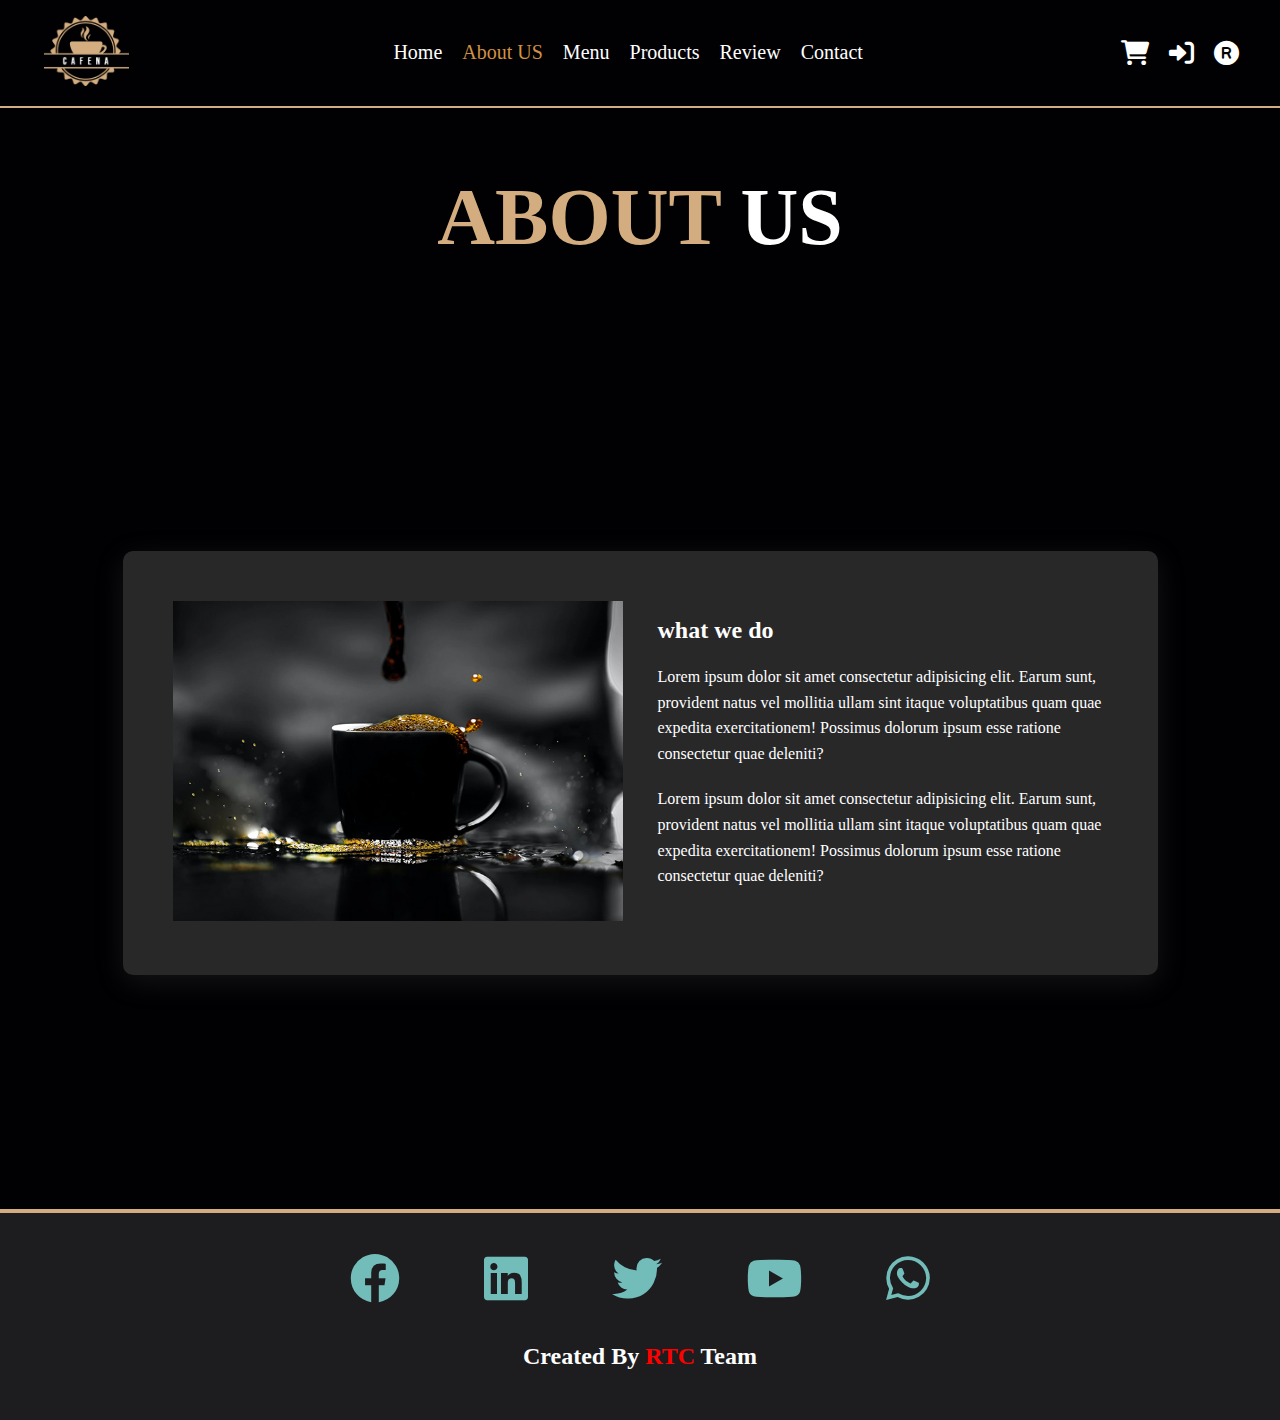
<file: HTML/about.html>
<!DOCTYPE html>
<html lang="en">

<head>
    <meta charset="UTF-8">
    <meta name="description" content="This is our coffee shop store, Discover the best coffee drinks">
    <meta name="viewport" content="width=device-width, initial-scale=1.0">
    <link rel="stylesheet" href="../CSS/all.min.css">

    <title>About</title>
    <link rel="stylesheet" href="../CSS/about.css">
</head>

<body>
    <!--Start Header Bar-->
    <header>

        <div class="container">
            <a href="../index.html" class="logo"><img src="../images/logo.png" alt=""></a>

            <nav class="nav">

                <ul>
                    <li><a href="../index.html" target="_blank">Home</a></li>
                    <li><a href="#" class="active">About US</a></li>
                    <li><a href="menu.html " target="_blank">Menu</a></li>
                    <li><a href="products.html" target="_blank">Products</a></li>
                    <li><a href="review.html" target="_blank">Review</a></li>
                    <li><a href="contact.html" target="_blank">Contact</a></li>

                </ul>
            </nav>
            <div class="icons">
                <ul>
                    <li><a href="cart.html" target="_blank"><i class="fa-solid fa-cart-shopping"></i></a></li>
                    <li><a href="login.html" target="_blank"><i class="fa-solid fa-right-to-bracket"></i></a></li>
                    <li><a href="register.html " target="_blank"><i class="fa-solid fa-registered"></i></a></li>
                    <div class="menu-btn"><i class="fa-solid fa-bars"></i></div>
                </ul>

            </div>

        </div>

    </header>
    <!--End Header Bar-->

    <!-- start About -->
    <h1 class="heading"> <span>about</span> us </h1>
    <section class="about-container">
        <div class="box">
            <div class="img-container">
                <img src="/images/about-img.jpeg" alt="">
            </div>
            <div class="info">
                <h2>what we do</h2>
                <p>
                    Lorem ipsum dolor sit amet consectetur adipisicing elit. Earum sunt, provident natus vel mollitia
                    ullam sint itaque voluptatibus quam quae expedita exercitationem! Possimus dolorum ipsum esse
                    ratione consectetur quae deleniti?
                </p>
                <p>
                    Lorem ipsum dolor sit amet consectetur adipisicing elit. Earum sunt, provident natus vel mollitia
                    ullam sint itaque voluptatibus quam quae expedita exercitationem! Possimus dolorum ipsum esse
                    ratione consectetur quae deleniti?
                </p>

            </div>
        </div>
    </section>
    <!-- end About -->

    <!-- Start Footer -->
    <footer>

        <div class="social">
            <a href="https://www.facebook.com/"><i class="fa-brands fa-facebook"></i></a>
            <a href="https://www.linkedin.com/"><i class="fa-brands fa-linkedin"></i></a>
            <a href="https://twitter.com/"><i class="fa-brands fa-twitter"></i></a>
            <a href="https://www.youtube.com/"><i class="fa-brands fa-youtube"></i></a>
            <a href="https://www.whatsapp.com/"><i class="fa-brands fa-whatsapp"></i></a>
        </div>
        <div class="creators">
            <h2>Created By <span><a href="#">RTC</a></span> Team</h2>
        </div>
    </footer>
    <!-- End Footer -->

    <script type="text/javascript" src="../JS/script.js"></script>
</body>

</html>
</file>
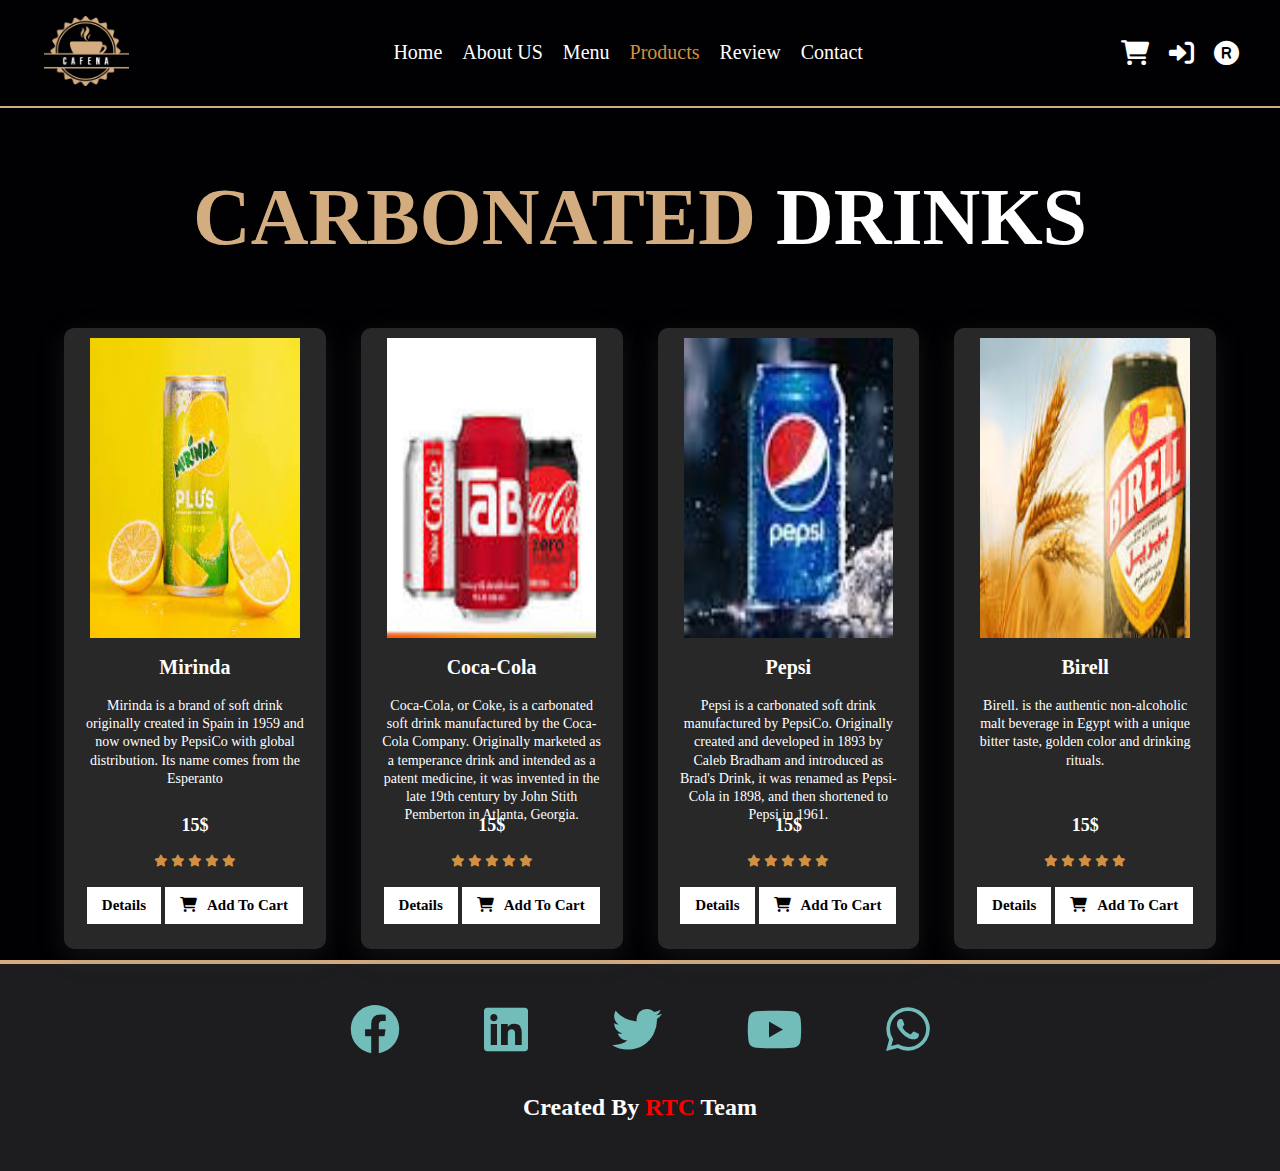
<file: HTML/carbonated-water.html>
<!DOCTYPE html>
<html lang="en">

<head>
    <meta charset="UTF-8">
    <meta name="description" content="This is our coffee shop store, Discover the best coffee drinks">
    <meta name="viewport" content="width=device-width, initial-scale=1.0">
    <link rel="stylesheet" href="../CSS/all.min.css">

    <title>carbonated Drinks</title>
    <link rel="stylesheet" href="../CSS/product.css">
</head>

<body>
    <!--Start Header Bar-->
    <header>

        <div class="container">
            <a href="../index.html" class="logo"><img src="../images/logo.png" alt=""></a>

            <nav class="nav">

                <ul>
                    <li><a href="../index.html" target="_blank">Home</a></li>
                    <li><a href="about.html" target="_blank">About US</a></li>
                    <li><a href="menu.html " target="_blank">Menu</a></li>
                    <li><a href="#" class="active">Products</a></li>
                    <li><a href="review.html" target="_blank">Review</a></li>
                    <li><a href="contact.html" target="_blank">Contact</a></li>

                </ul>
            </nav>
            <div class="icons">
                <ul>
                    <li><a href="cart.html" target="_blank"><i class="fa-solid fa-cart-shopping"></i></a></li>
                    <li><a href="login.html" target="_blank"><i class="fa-solid fa-right-to-bracket"></i></a></li>
                    <li><a href="register.html " target="_blank"><i class="fa-solid fa-registered"></i></a></li>
                    <div class="menu-btn"><i class="fa-solid fa-bars"></i></div>
                </ul>

            </div>

        </div>

    </header>
    <!--End Header Bar-->
    <h1 class="heading"> <span>Carbonated</span> Drinks </h1>
    <section class="prod-container">
        <!-- start product box -->

        <!-- start product box -->
        <div class="box">
            <img src="../images/mirinda.jpeg" alt="">
            <h2>Mirinda</h2>
            <p>
                Mirinda is a brand of soft drink originally created in Spain in 1959 and now owned by PepsiCo with
                global
                distribution.
                Its name comes from the Esperanto
            </p>
            <span>15$</span>
            <div class="rate">
                <i class="filled fas fa-star"></i>
                <i class="filled fas fa-star"></i>
                <i class="filled fas fa-star"></i>
                <i class="filled fas fa-star"></i>
                <i class="filled fas fa-star"></i>
            </div>
            <div class="links">
                <a href="details.html">Details</a>
                <a href="#"><i class="fa-solid fa-cart-shopping"></i>Add To Cart</a>
            </div>
        </div>
        <!-- end product box -->

        <!-- start product box -->
        <div class="box">
            <img src="../images/cola.jpeg" alt="">
            <h2>Coca-Cola</h2>
            <p>
                Coca-Cola, or Coke, is a carbonated soft drink manufactured by the Coca-Cola Company. Originally
                marketed as a
                temperance drink and intended as a patent medicine, it was invented in the late 19th century by John
                Stith Pemberton in
                Atlanta, Georgia.
            </p>
            <span>15$</span>
            <div class="rate">
                <i class="filled fas fa-star"></i>
                <i class="filled fas fa-star"></i>
                <i class="filled fas fa-star"></i>
                <i class="filled fas fa-star"></i>
                <i class="filled fas fa-star"></i>
            </div>
            <div class="links">
                <a href="details.html">Details</a>
                <a href="#"><i class="fa-solid fa-cart-shopping"></i>Add To Cart</a>
            </div>
        </div>
        <!-- end product box -->

        <!-- start product box -->
        <div class="box">
            <img src="../images/Pepsi.jpeg" alt="">
            <h2>Pepsi</h2>
            <p>Pepsi is a carbonated soft drink manufactured by PepsiCo. Originally created and developed in 1893 by
                Caleb Bradham and
                introduced as Brad's Drink, it was renamed as Pepsi-Cola in 1898, and then shortened to Pepsi in 1961.
            </p>
            <span>15$</span>
            <div class="rate">
                <i class="filled fas fa-star"></i>
                <i class="filled fas fa-star"></i>
                <i class="filled fas fa-star"></i>
                <i class="filled fas fa-star"></i>
                <i class="filled fas fa-star"></i>
            </div>
            <div class="links">
                <a href="details.html">Details</a>
                <a href="#"><i class="fa-solid fa-cart-shopping"></i>Add To Cart</a>
            </div>
        </div>
        <!-- end product box -->
        <!-- start product box -->
        <div class="box">
            <img src="../images/perill.jpeg" alt="">
            <h2>Birell</h2>
            <p>Birell. is the authentic non-alcoholic malt beverage in Egypt with a unique bitter taste, golden color
                and drinking
                rituals.</p>
            <span>15$</span>
            <div class="rate">
                <i class="filled fas fa-star"></i>
                <i class="filled fas fa-star"></i>
                <i class="filled fas fa-star"></i>
                <i class="filled fas fa-star"></i>
                <i class="filled fas fa-star"></i>
            </div>
            <div class="links">
                <a href="details.html">Details</a>
                <a href="#"><i class="fa-solid fa-cart-shopping"></i>Add To Cart</a>
            </div>
        </div>
        <!-- end product box -->
    </section>
    <!-- Start Footer -->
    <footer>

        <div class="social">
            <a href="https://www.facebook.com/"><i class="fa-brands fa-facebook"></i></a>
            <a href="https://www.linkedin.com/"><i class="fa-brands fa-linkedin"></i></a>
            <a href="https://twitter.com/"><i class="fa-brands fa-twitter"></i></a>
            <a href="https://www.youtube.com/"><i class="fa-brands fa-youtube"></i></a>
            <a href="https://www.whatsapp.com/"><i class="fa-brands fa-whatsapp"></i></a>
        </div>
        <div class="creators">
            <h2>Created By <span><a href="#">RTC</a></span> Team</h2>
        </div>
    </footer>
    <!-- End Footer -->


    <script type="text/javascript" src="../JS/script.js"></script>
</body>

</html>
</file>
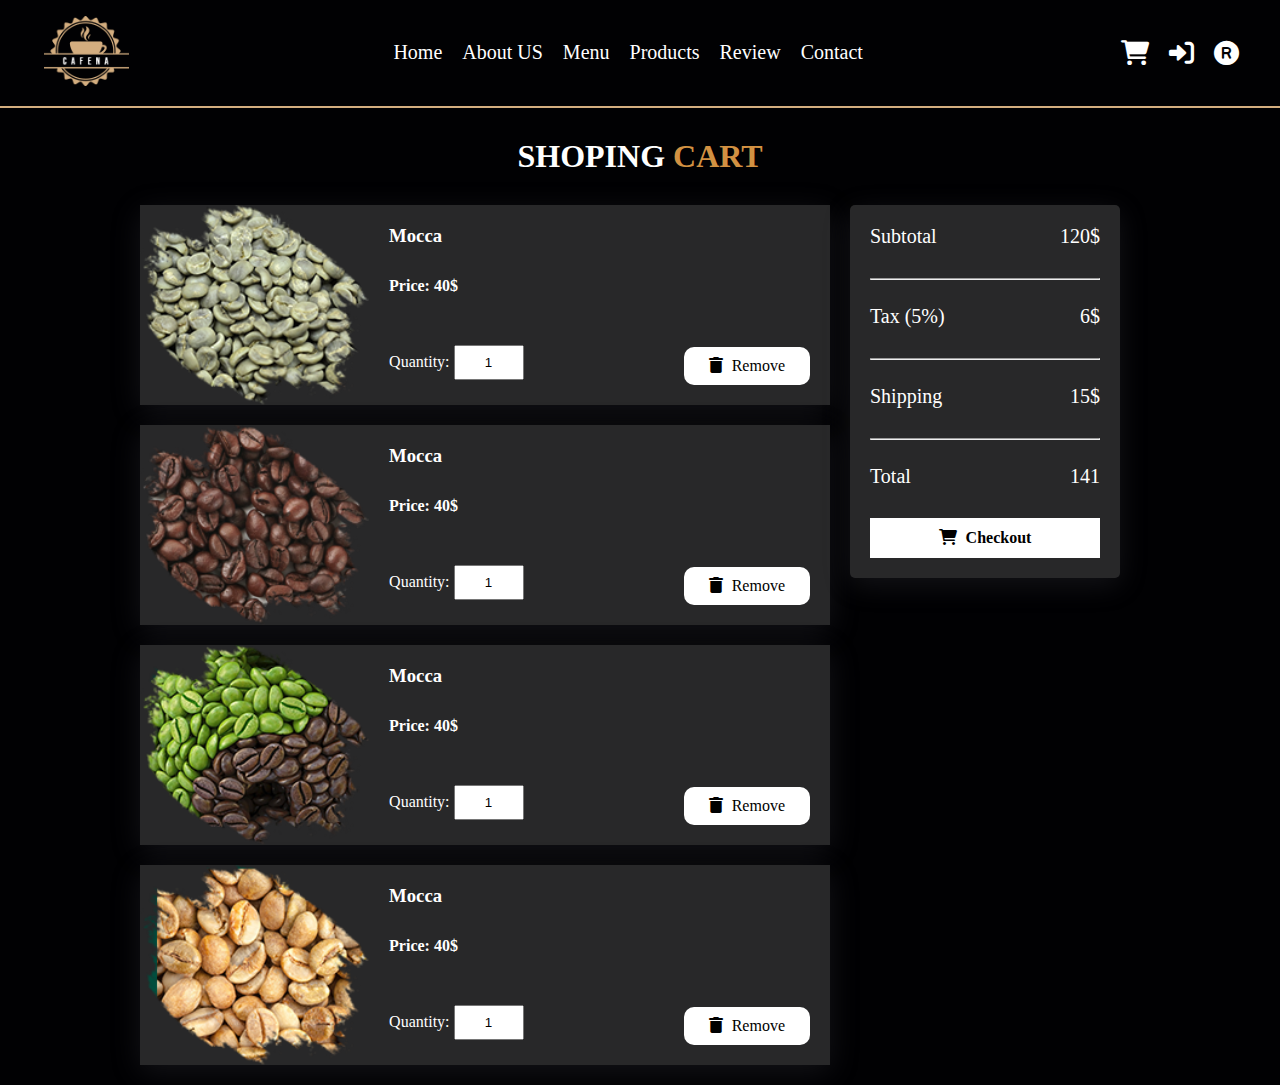
<file: HTML/cart.html>
<!DOCTYPE html>
<html lang="en">

<head>
    <meta charset="UTF-8">
    <meta name="description" content="This is our coffee shop store, Discover the best coffee drinks">
    <meta name="viewport" content="width=device-width, initial-scale=1.0">
    <link rel="stylesheet" href="../CSS/all.min.css">

    <title>Cart</title>
    <link rel="stylesheet" href="../CSS/cart.css">
</head>

<body>
    <!--Start Header Bar-->
    <header>

        <div class="container">
            <a href="../index.html" class="logo"><img src="../images/logo.png" alt=""></a>

            <nav class="nav">

                <ul>
                    <li><a href="../index.html" target="_blank">Home</a></li>
                    <li><a href="about.html" target="_blank">About US</a></li>
                    <li><a href="menu.html " target="_blank">Menu</a></li>
                    <li><a href="products.html" target="_blank">Products</a></li>
                    <li><a href="review.html" target="_blank">Review</a></li>
                    <li><a href="contact.html" target="_blank">Contact</a></li>

                </ul>
            </nav>
            <div class="icons">
                <ul>
                    <li><a href="#"><i class="fa-solid fa-cart-shopping"></i></a></li>
                    <li><a href="login.html" target="_blank"><i class="fa-solid fa-right-to-bracket"></i></a></li>
                    <li><a href="register.html " target="_blank"><i class="fa-solid fa-registered"></i></a></li>
                    <div class="menu-btn"><i class="fa-solid fa-bars"></i></div>
                </ul>

            </div>

        </div>

    </header>
    <!-- Start Cart -->
    <section class="cart-container">

        <h1>Shoping <span>Cart</span></h1>
        <div class="project">
            <div class="shop">
                <!-- Start Box -->
                <div class="box">
                    <img src="../images/cart-item-1.png" alt="">
                    <div class="content">
                        <h3>Mocca</h3>
                        <h4>Price: 40$</h4>
                        <p class="unit">Quantity: <input type="text" value="1"></p>
                        <p class="area-btn">
                            <i class="fa fa-trash"></i>
                            <span class="btn2">Remove</span>
                        </p>
                    </div>
                </div>
                <!-- Start Box -->
                <div class="box">
                    <img src="../images/cart-item-2.png" alt="">
                    <div class="content">
                        <h3>Mocca</h3>
                        <h4>Price: 40$</h4>
                        <p class="unit">Quantity: <input type="text" value="1"></p>
                        <p class="area-btn">
                            <i class="fa fa-trash"></i>
                            <span class="btn2">Remove</span>
                        </p>
                    </div>
                </div>
                <!-- Start Box -->
                <div class="box">
                    <img src="../images/cart-item-3.png" alt="">
                    <div class="content">
                        <h3>Mocca</h3>
                        <h4>Price: 40$</h4>
                        <p class="unit">Quantity: <input type="text" value="1"></p>
                        <p class="area-btn">
                            <i class="fa fa-trash"></i>
                            <span class="btn2">Remove</span>
                        </p>
                    </div>
                </div>
                <!-- End Box -->
                <!-- Start Box -->
                <div class="box">
                    <img src="../images/cart-item-4.png" alt="">
                    <div class="content">
                        <h3>Mocca</h3>
                        <h4>Price: 40$</h4>
                        <p class="unit">Quantity: <input type="text" value="1"></p>
                        <p class="area-btn">
                            <i class="fa fa-trash"></i>
                            <span class="btn2">Remove</span>
                        </p>
                    </div>
                </div>
                <!-- End Box -->
            </div>
            <div class="right-bar">
                <p><span>Subtotal</span> <span>120$</span></p>
                <hr>
                <p><span>Tax (5%)</span> <span>6$</span></p>
                <hr>
                <p><span>Shipping</span> <span>15$</span></p>
                <hr>
                <p><span>Total</span> <span>141</span></p>

                <a href="#"><i class="fa fa-shopping-cart"></i> Checkout</a>
            </div>
        </div>
    </section>
    <!-- End Cart -->
    <section>

    </section>
    <!--End Header Bar-->
    <script type="text/javascript" src="../JS/script.js"></script>
</body>

</html>
</file>
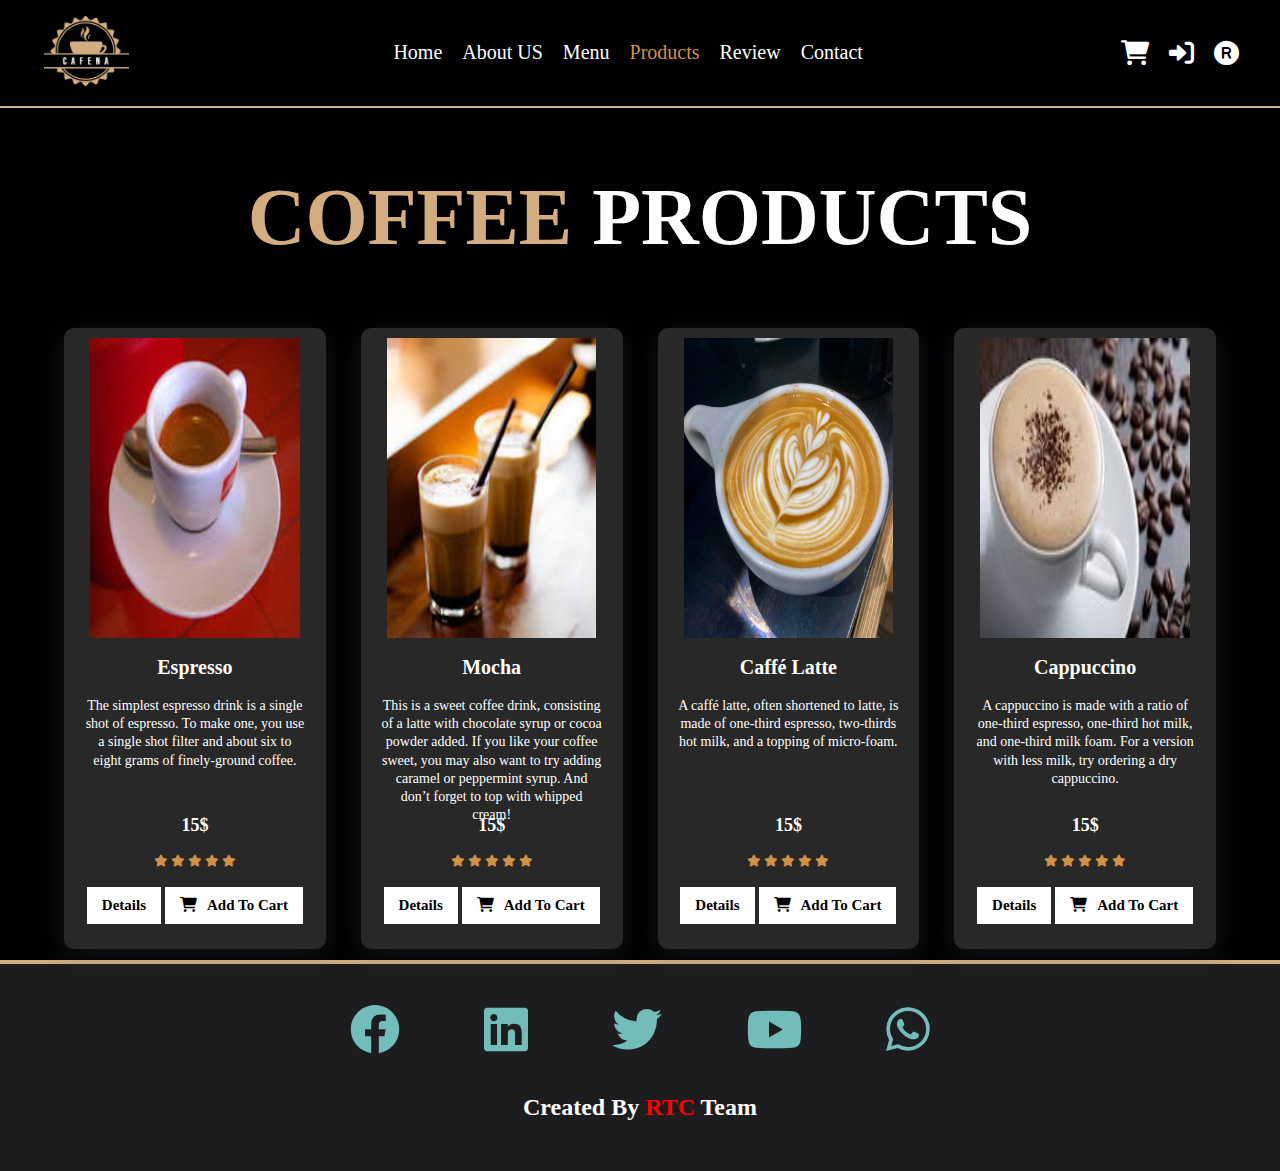
<file: HTML/coffee-drinks.html>
<!DOCTYPE html>
<html lang="en">

<head>
    <meta charset="UTF-8">
    <meta name="description" content="This is our coffee shop store, Discover the best coffee drinks">
    <meta name="viewport" content="width=device-width, initial-scale=1.0">
    <link rel="stylesheet" href="../CSS/all.min.css">

    <title>CoffeeProducts</title>
    <link rel="stylesheet" href="../CSS/product.css">
</head>

<body>
    <!--Start Header Bar-->
    <header>

        <div class="container">
            <a href="../index.html" class="logo"><img src="../images/logo.png" alt=""></a>

            <nav class="nav">

                <ul>
                    <li><a href="../index.html" target="_blank">Home</a></li>
                    <li><a href="about.html" target="_blank">About US</a></li>
                    <li><a href="menu.html " target="_blank">Menu</a></li>
                    <li><a href="#" class="active">Products</a></li>
                    <li><a href="review.html" target="_blank">Review</a></li>
                    <li><a href="contact.html" target="_blank">Contact</a></li>

                </ul>
            </nav>
            <div class="icons">
                <ul>
                    <li><a href="cart.html" target="_blank"><i class="fa-solid fa-cart-shopping"></i></a></li>
                    <li><a href="login.html" target="_blank"><i class="fa-solid fa-right-to-bracket"></i></a></li>
                    <li><a href="register.html " target="_blank"><i class="fa-solid fa-registered"></i></a></li>
                    <div class="menu-btn"><i class="fa-solid fa-bars"></i></div>
                </ul>

            </div>

        </div>

    </header>
    <!--End Header Bar-->
    <h1 class="heading"> <span>Coffee</span> Products </h1>
    <section class="prod-container">
        <!-- start product box -->
        <div class="box">
            <img src="../images/Espresso.jpeg" alt="">
            <h2>Espresso</h2>
            <p>The simplest espresso drink is a single shot of espresso. To make one, you use a single shot filter and
                about six to
                eight grams of finely-ground coffee.</p>
            <span>15$</span>
            <div class="rate">
                <i class="filled fas fa-star"></i>
                <i class="filled fas fa-star"></i>
                <i class="filled fas fa-star"></i>
                <i class="filled fas fa-star"></i>
                <i class="filled fas fa-star"></i>
            </div>
            <div class="links">
                <a href="details.html">Details</a>
                <a href="#"><i class="fa-solid fa-cart-shopping"></i>Add To Cart</a>
            </div>
        </div>
        <!-- end product box -->

        <!-- start product box -->
        <div class="box">
            <img src="../images/Mocha.jpeg" alt="">
            <h2>Mocha</h2>
            <p>This is a sweet coffee drink, consisting of a latte with chocolate syrup or cocoa powder added. If you
                like your coffee
                sweet, you may also want to try adding caramel or peppermint syrup. And don’t forget to top with whipped
                cream!</p>
            <span>15$</span>
            <div class="rate">
                <i class="filled fas fa-star"></i>
                <i class="filled fas fa-star"></i>
                <i class="filled fas fa-star"></i>
                <i class="filled fas fa-star"></i>
                <i class="filled fas fa-star"></i>
            </div>
            <div class="links">
                <a href="details.html">Details</a>
                <a href="#"><i class="fa-solid fa-cart-shopping"></i>Add To Cart</a>
            </div>
        </div>
        <!-- end product box -->

        <!-- start product box -->
        <div class="box">
            <img src="../images/latte.jpg" alt="">
            <h2> Caffé Latte</h2>
            <p>A caffé latte, often shortened to latte, is made of one-third espresso, two-thirds hot milk, and a
                topping of
                micro-foam.</p>
            <span>15$</span>
            <div class="rate">
                <i class="filled fas fa-star"></i>
                <i class="filled fas fa-star"></i>
                <i class="filled fas fa-star"></i>
                <i class="filled fas fa-star"></i>
                <i class="filled fas fa-star"></i>
            </div>
            <div class="links">
                <a href="details.html">Details</a>
                <a href="#"><i class="fa-solid fa-cart-shopping"></i>Add To Cart</a>
            </div>
        </div>
        <!-- end product box -->

        <!-- start product box -->
        <div class="box">
            <img src="../images/Cappuccino.jpeg" alt="">
            <h2>Cappuccino</h2>
            <p>A cappuccino is made with a ratio of one-third espresso, one-third hot milk, and one-third milk foam. For
                a version with
                less milk, try ordering a dry cappuccino.</p>
            <span>15$</span>
            <div class="rate">
                <i class="filled fas fa-star"></i>
                <i class="filled fas fa-star"></i>
                <i class="filled fas fa-star"></i>
                <i class="filled fas fa-star"></i>
                <i class="filled fas fa-star"></i>
            </div>
            <div class="links">
                <a href="details.html">Details</a>
                <a href="#"><i class="fa-solid fa-cart-shopping"></i>Add To Cart</a>
            </div>
        </div>
        <!-- end product box -->


        <!-- end product box -->
    </section>
    <!-- Start Footer -->
    <footer>

        <div class="social">
            <a href="https://www.facebook.com/"><i class="fa-brands fa-facebook"></i></a>
            <a href="https://www.linkedin.com/"><i class="fa-brands fa-linkedin"></i></a>
            <a href="https://twitter.com/"><i class="fa-brands fa-twitter"></i></a>
            <a href="https://www.youtube.com/"><i class="fa-brands fa-youtube"></i></a>
            <a href="https://www.whatsapp.com/"><i class="fa-brands fa-whatsapp"></i></a>
        </div>
        <div class="creators">
            <h2>Created By <span><a href="#">RTC</a></span> Team</h2>
        </div>
    </footer>
    <!-- End Footer -->


    <script type="text/javascript" src="../JS/script.js"></script>
</body>

</html>
</file>
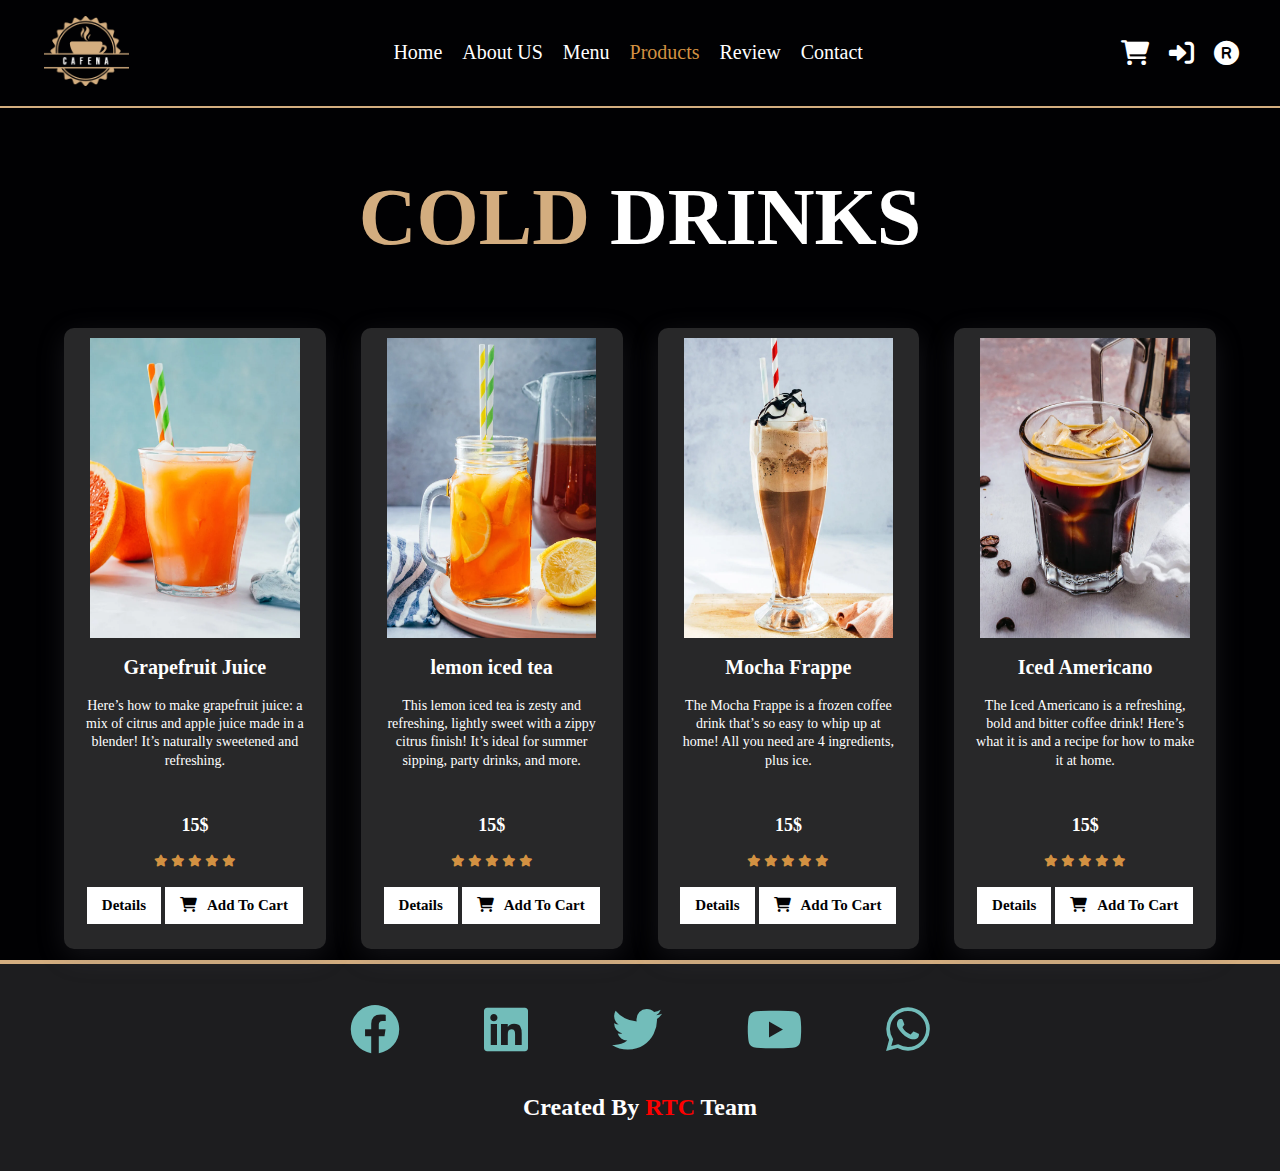
<file: HTML/cold-drinks.html>
<!DOCTYPE html>
<html lang="en">

<head>
    <meta charset="UTF-8">
    <meta name="description" content="This is our coffee shop store, Discover the best coffee drinks">
    <meta name="viewport" content="width=device-width, initial-scale=1.0">
    <link rel="stylesheet" href="../CSS/all.min.css">

    <title>Cold Products</title>
    <link rel="stylesheet" href="../CSS/product.css">
</head>

<body>
    <!--Start Header Bar-->
    <header>

        <div class="container">
            <a href="../index.html" class="logo"><img src="../images/logo.png" alt=""></a>

            <nav class="nav">

                <ul>
                    <li><a href="../index.html" target="_blank">Home</a></li>
                    <li><a href="about.html" target="_blank">About US</a></li>
                    <li><a href="menu.html " target="_blank">Menu</a></li>
                    <li><a href="#" class="active">Products</a></li>
                    <li><a href="review.html" target="_blank">Review</a></li>
                    <li><a href="contact.html" target="_blank">Contact</a></li>

                </ul>
            </nav>
            <div class="icons">
                <ul>
                    <li><a href="cart.html" target="_blank"><i class="fa-solid fa-cart-shopping"></i></a></li>
                    <li><a href="login.html" target="_blank"><i class="fa-solid fa-right-to-bracket"></i></a></li>
                    <li><a href="register.html " target="_blank"><i class="fa-solid fa-registered"></i></a></li>
                    <div class="menu-btn"><i class="fa-solid fa-bars"></i></div>
                </ul>

            </div>

        </div>

    </header>
    <!--End Header Bar-->
    <h1 class="heading"> <span>Cold</span> Drinks </h1>
    <section class="prod-container">
        <!-- start product box -->


        <!-- start product box -->
        <div class="box">
            <img src="../images/Grapefruit-Juice-004.webp" alt="">
            <h2>Grapefruit Juice</h2>
            <p>Here’s how to make grapefruit juice: a mix of citrus and apple juice made in a blender! It’s naturally
                sweetened and
                refreshing.</p>
            <span>15$</span>
            <div class="rate">
                <i class="filled fas fa-star"></i>
                <i class="filled fas fa-star"></i>
                <i class="filled fas fa-star"></i>
                <i class="filled fas fa-star"></i>
                <i class="filled fas fa-star"></i>
            </div>
            <div class="links">
                <a href="details.html">Details</a>
                <a href="#"><i class="fa-solid fa-cart-shopping"></i>Add To Cart</a>
            </div>
        </div>
        <!-- end product box -->

        <!-- start product box -->
        <div class="box">
            <img src="../images/Lemon-Iced-Tea-001.webp" alt="">
            <h2>lemon iced tea</h2>
            <p>This lemon iced tea is zesty and refreshing, lightly sweet with a zippy citrus finish! It’s ideal for
                summer sipping,
                party drinks, and more.</p>
            <span>15$</span>
            <div class="rate">
                <i class="filled fas fa-star"></i>
                <i class="filled fas fa-star"></i>
                <i class="filled fas fa-star"></i>
                <i class="filled fas fa-star"></i>
                <i class="filled fas fa-star"></i>
            </div>
            <div class="links">
                <a href="details.html">Details</a>
                <a href="#"><i class="fa-solid fa-cart-shopping"></i>Add To Cart</a>
            </div>
        </div>
        <!-- end product box -->

        <!-- start product box -->
        <div class="box">
            <img src="../images/Frappe-007.webp" alt="">
            <h2>Mocha Frappe</h2>
            <p>The Mocha Frappe is a frozen coffee drink that’s so easy to whip up at home! All you need are 4
                ingredients, plus ice.</p>
            <span>15$</span>
            <div class="rate">
                <i class="filled fas fa-star"></i>
                <i class="filled fas fa-star"></i>
                <i class="filled fas fa-star"></i>
                <i class="filled fas fa-star"></i>
                <i class="filled fas fa-star"></i>
            </div>
            <div class="links">
                <a href="details.html">Details</a>
                <a href="#"><i class="fa-solid fa-cart-shopping"></i>Add To Cart</a>
            </div>
        </div>
        <!-- end product box -->

        <!-- start product box -->
        <div class="box">
            <img src="../images/Iced-Americano-008.webp" alt="">
            <h2>Iced Americano</h2>
            <p>The Iced Americano is a refreshing, bold and bitter coffee drink! Here’s what it is and a recipe for how
                to make it at
                home.
            </p>
            <span>15$</span>
            <div class="rate">
                <i class="filled fas fa-star"></i>
                <i class="filled fas fa-star"></i>
                <i class="filled fas fa-star"></i>
                <i class="filled fas fa-star"></i>
                <i class="filled fas fa-star"></i>
            </div>
            <div class="links">
                <a href="details.html">Details</a>
                <a href="#"><i class="fa-solid fa-cart-shopping"></i>Add To Cart</a>
            </div>
        </div>
        <!-- end product box -->
    </section>
    <!-- Start Footer -->
    <footer>

        <div class="social">
            <a href="https://www.facebook.com/"><i class="fa-brands fa-facebook"></i></a>
            <a href="https://www.linkedin.com/"><i class="fa-brands fa-linkedin"></i></a>
            <a href="https://twitter.com/"><i class="fa-brands fa-twitter"></i></a>
            <a href="https://www.youtube.com/"><i class="fa-brands fa-youtube"></i></a>
            <a href="https://www.whatsapp.com/"><i class="fa-brands fa-whatsapp"></i></a>
        </div>
        <div class="creators">
            <h2>Created By <span><a href="#">RTC</a></span> Team</h2>
        </div>
    </footer>
    <!-- End Footer -->


    <script type="text/javascript" src="../JS/script.js"></script>
</body>

</html>
</file>
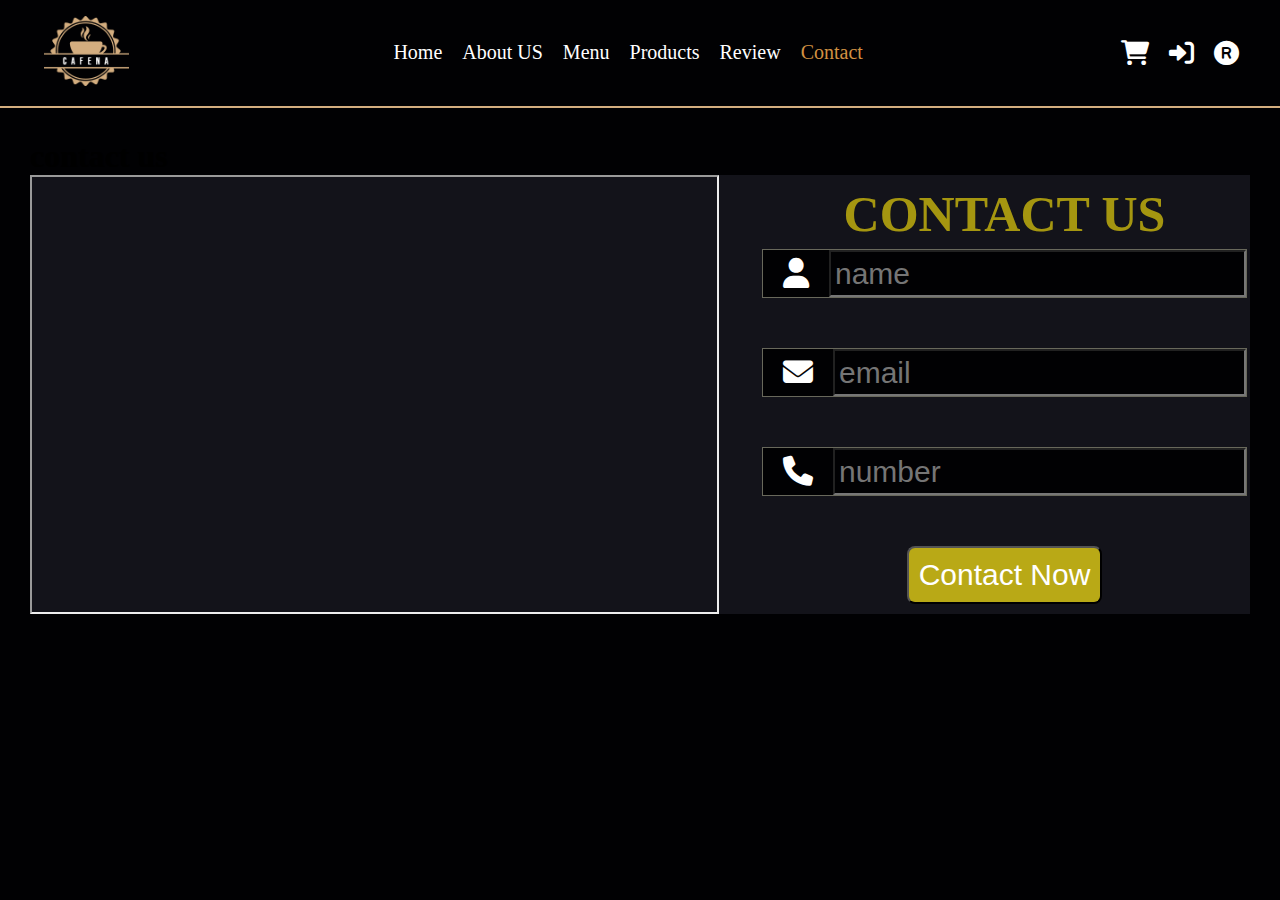
<file: HTML/contact.html>
<!DOCTYPE html>
<html lang="en">

<head>
    <meta charset="UTF-8">
    <meta name="description" content="This is our coffee shop store, Discover the best coffee drinks">
    <meta name="viewport" content="width=device-width, initial-scale=1.0">
    <link rel="stylesheet" href="../CSS/all.min.css">

    <title>Contact</title>
    <link rel="stylesheet" href="../CSS/contact.css">
</head>

<body>
    <!--Start Header Bar-->
    <header>

        <div class="container">
            <a href="../index.html" class="logo"><img src="../images/logo.png" alt=""></a>

            <nav class="nav">

                <ul>
                    <li><a href="../index.html" target="_blank">Home</a></li>
                    <li><a href="about.html" target="_blank">About US</a></li>
                    <li><a href="menu.html " target="_blank">Menu</a></li>
                    <li><a href="products.html" target="_blank">Products</a></li>
                    <li><a href="review.html" target="_blank">Review</a></li>
                    <li><a href="#" class="active">Contact</a></li>

                </ul>
            </nav>
            <div class="icons">
                <ul>
                    <li><a href="cart.html" target="_blank"><i class="fa-solid fa-cart-shopping"></i></a></li>
                    <li><a href="login.html" target="_blank"><i class="fa-solid fa-right-to-bracket"></i></a></li>
                    <li><a href="register.html " target="_blank"><i class="fa-solid fa-registered"></i></a></li>
                    <div class="menu-btn"><i class="fa-solid fa-bars"></i></div>
                </ul>

            </div>

        </div>

    </header>
    <!--End Header Bar-->
    <section class="contact" id="contact">

        <div class="con-container">
            <h1 class="heading"> <span>contact</span> us </h1>

            <div class="row">
                <iframe class="map"
                    src="https://www.google.com/maps/embed?pb=!1m18!1m12!1m3!1d27832.212778780922!2d30.824776884671994!3d29.3108954579089!2m3!1f0!2f0!3f0!3m2!1i1024!2i768!4f13.1!3m3!1m2!1s0x1459792fa8bf0013%3A0xa698b3d528236f63!2sFaiyum%2C%20Qesm%20Al%20Fayoum%2C%20Faiyum%2C%20Faiyum%20Governorate!5e0!3m2!1sen!2seg!4v1671564404012!5m2!1sen!2seg"
                    allowfullscreen="" loading="lazy" referrerpolicy="no-referrer-when-downgrade"></iframe>
                <form action="">
                    <h3>Contact Us</h3>
                    <div class="inputBox">
                        <span class="fas fa-user"></span>
                        <input type="text" placeholder="name">
                    </div>
                    <div class="inputBox">
                        <span class="fas fa-envelope"></span>
                        <input type="email" placeholder="email">
                    </div>
                    <div class="inputBox">
                        <span class="fas fa-phone"></span>
                        <input type="number" placeholder="number">
                    </div>
                    <input type="submit" value="contact now" class="btn">
                </form>

            </div>

        </div>

    </section>
    <script type="text/javascript" src="../JS/script.js"></script>

</body>

</html>
</file>
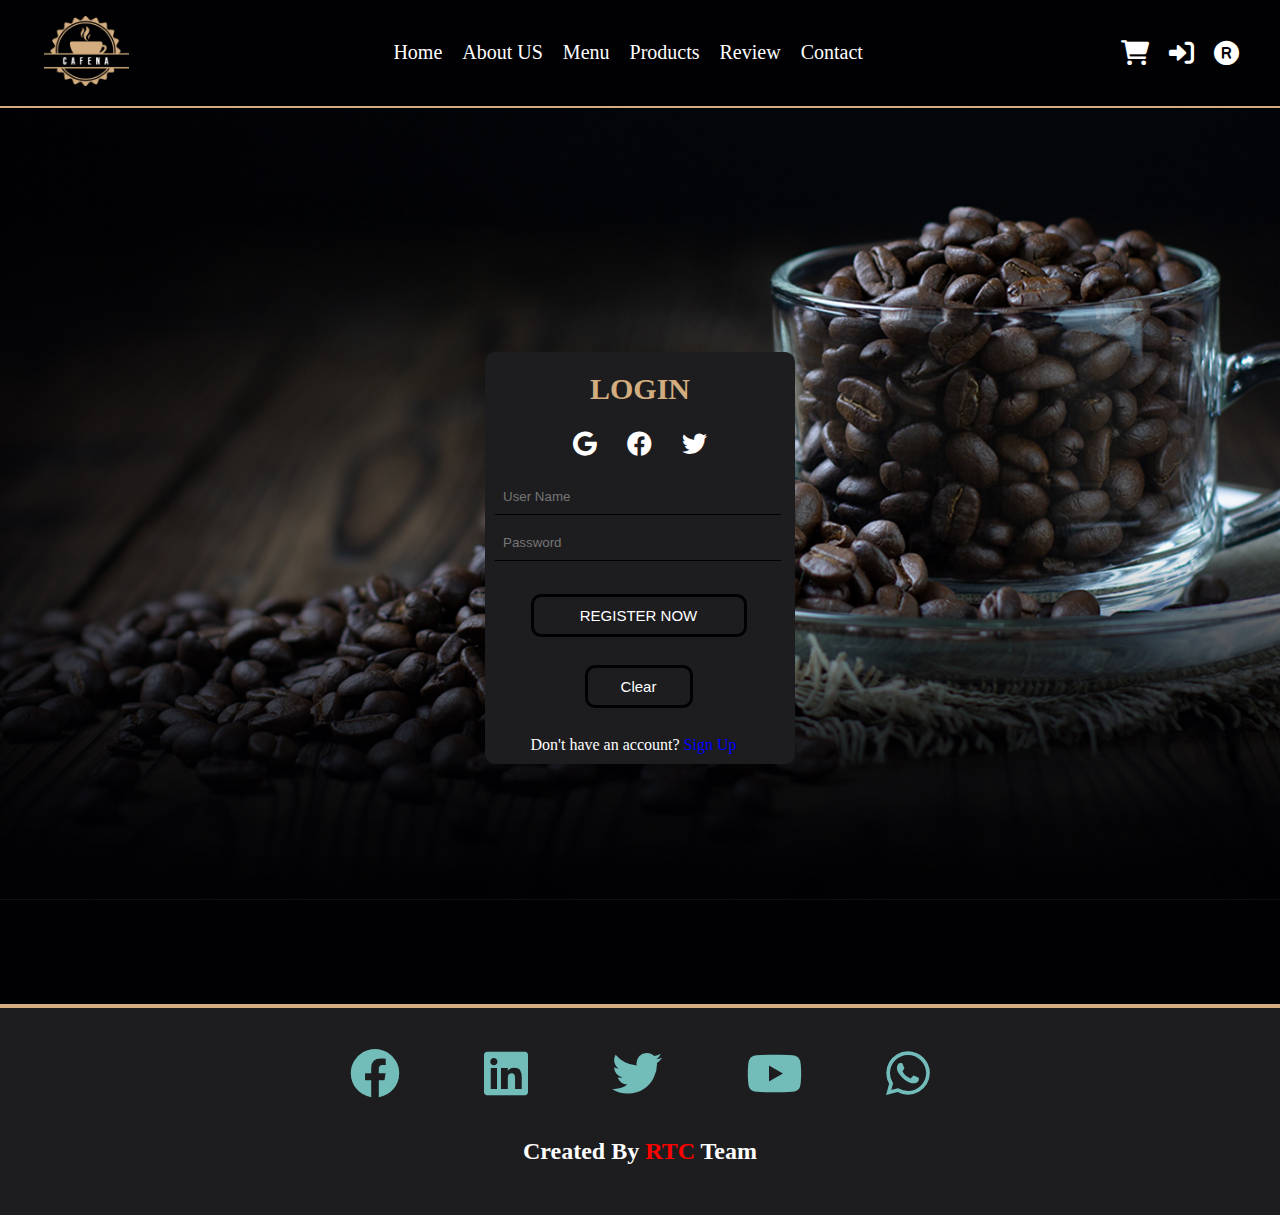
<file: HTML/login.html>
<!DOCTYPE html>
<html lang="en">

<head>
    <meta charset="UTF-8">
    <meta name="description" content="This is our coffee shop store, Discover the best coffee drinks">
    <meta name="viewport" content="width=device-width, initial-scale=1.0">
    <link rel="stylesheet" href="../CSS/all.min.css">

    <title>login</title>
    <link rel="stylesheet" href="../CSS/login.css">
</head>

<body>
    <!--Start Header Bar-->
    <header>

        <div class="container">
            <a href="../index.html" class="logo"><img src="../images/logo.png" alt=""></a>

            <nav class="nav">

                <ul>
                    <li><a href="../index.html" target="_blank">Home</a></li>
                    <li><a href="about.html" target="_blank">About US</a></li>
                    <li><a href="menu.html " target="_blank">Menu</a></li>
                    <li><a href="products.html" target="_blank">Products</a></li>
                    <li><a href="review.html" target="_blank">Review</a></li>
                    <li><a href="contact.html" target="_blank">Contact</a></li>

                </ul>
            </nav>
            <div class="icons">
                <ul>
                    <li><a href="cart.html" target="_blank"><i class="fa-solid fa-cart-shopping"></i></a></li>
                    <li><a href="login.html" target="_blank"><i class="fa-solid fa-right-to-bracket"></i></a></li>
                    <li><a href="register.html " target="_blank"><i class="fa-solid fa-registered"></i></a></li>
                    <div class="menu-btn"><i class="fa-solid fa-bars"></i></div>
                </ul>

            </div>

        </div>

    </header>
    <!--End Header Bar-->

    <!-- Start Register -->
    <section class="reg-container">
        <div class="form">
            <h1 class="heading"> <span>Login</span></h1>
            <div class="social-icons">

                <a href="https://www.google.com/"><i class="fa-brands fa-google"></i></a>
                <a href="https://www.facebook.com/"><i class="fa-brands fa-facebook"></i></a>
                <a href="https://twitter.com/"><i class="fa-brands fa-twitter"></i></a>
            </div>
            <form action="">
                <input type="text" class="input-field" placeholder="User Name" required>
                <input type="password" class="input-field" placeholder="Password" required>
                <button type="submit" class="submit-btn"> REGISTER NOW</button>
                <button type="reset" class="reset-btn">Clear</button>
                <p>Don't have an account? <span><a href="register.html"> Sign Up</a></span></p>
            </form>
        </div>

    </section>
    <!-- end Register -->

    <!-- Start Footer -->
    <footer>

        <div class="social">
            <a href="https://www.facebook.com/"><i class="fa-brands fa-facebook"></i></a>
            <a href="https://www.linkedin.com/"><i class="fa-brands fa-linkedin"></i></a>
            <a href="https://twitter.com/"><i class="fa-brands fa-twitter"></i></a>
            <a href="https://www.youtube.com/"><i class="fa-brands fa-youtube"></i></a>
            <a href="https://www.whatsapp.com/"><i class="fa-brands fa-whatsapp"></i></a>
        </div>
        <div class="creators">
            <h2>Created By <span><a href="#">RTC</a></span> Team</h2>
        </div>
    </footer>
    <!-- End Footer -->

    <script type="text/javascript" src="../JS/script.js"></script>
</body>

</html>
</file>
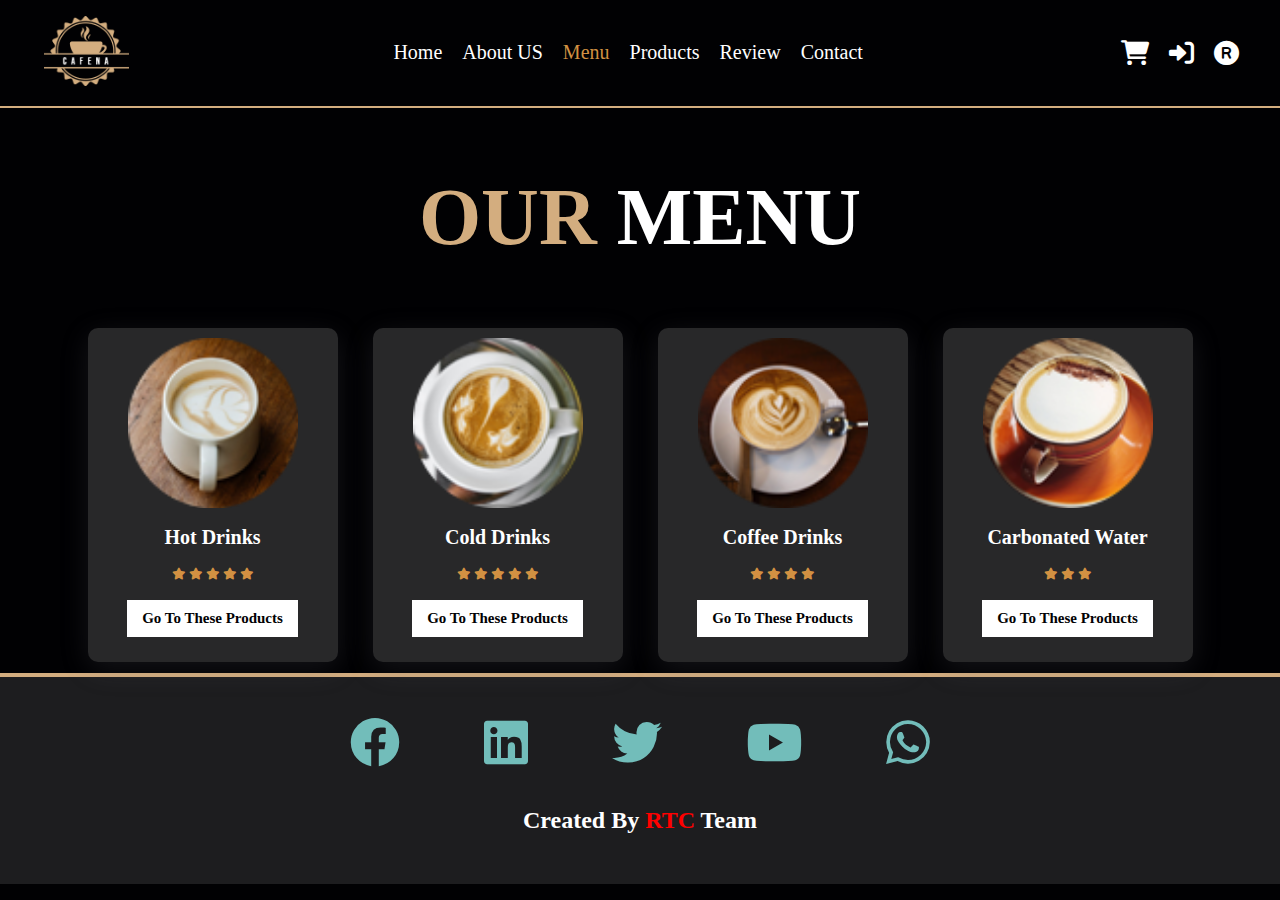
<file: HTML/menu.html>
<!DOCTYPE html>
<html lang="en">

<head>
    <meta charset="UTF-8">
    <meta name="description" content="This is our coffee shop store, Discover the best coffee drinks">
    <meta name="viewport" content="width=device-width, initial-scale=1.0">
    <link rel="stylesheet" href="../CSS/all.min.css">

    <title>Menu</title>
    <link rel="stylesheet" href="../CSS/menu.css">
</head>

<body>
    <!--Start Header Bar-->
    <header>

        <div class="container">
            <a href="../index.html" class="logo"><img src="../images/logo.png" alt=""></a>

            <nav class="nav">

                <ul>
                    <li><a href="../index.html" target="_blank">Home</a></li>
                    <li><a href="about.html" target="_blank">About US</a></li>
                    <li><a href="# " class="active" target="_blank">Menu</a></li>
                    <li><a href="products.html">Products</a></li>
                    <li><a href="review.html" target="_blank">Review</a></li>
                    <li><a href="contact.html" target="_blank">Contact</a></li>

                </ul>
            </nav>
            <div class="icons">
                <ul>
                    <li><a href="cart.html" target="_blank"><i class="fa-solid fa-cart-shopping"></i></a></li>
                    <li><a href="login.html" target="_blank"><i class="fa-solid fa-right-to-bracket"></i></a></li>
                    <li><a href="register.html " target="_blank"><i class="fa-solid fa-registered"></i></a></li>
                    <div class="menu-btn"><i class="fa-solid fa-bars"></i></div>
                </ul>

            </div>

        </div>

    </header>
    <!--End Header Bar-->
    <h1 class="heading"> <span>Our</span> Menu </h1>
    <section class="prod-container">
        <!-- start product box -->
        <div class="box">
            <img src="../images/menu-1.png" alt="">
            <h2> Hot Drinks </h2>

            <div class="rate">
                <i class="filled fas fa-star"></i>
                <i class="filled fas fa-star"></i>
                <i class="filled fas fa-star"></i>
                <i class="filled fas fa-star"></i>
                <i class="filled fas fa-star"></i>
            </div>
            <div class="links">
                <a href="hot-drinks.html">Go To These Products</a>

            </div>
        </div>
        <!-- end product box -->

        <!-- start product box -->
        <div class="box">
            <img src="../images/menu-2.png" alt="">
            <h2>Cold Drinks</h2>

            <div class="rate">
                <i class="filled fas fa-star"></i>
                <i class="filled fas fa-star"></i>
                <i class="filled fas fa-star"></i>
                <i class="filled fas fa-star"></i>
                <i class="filled fas fa-star"></i>
            </div>
            <div class="links">
                <a href="cold-drinks.html">Go To These Products</a>

            </div>
        </div>
        <!-- end product box -->

        <!-- start menu box -->
        <div class="box">
            <img src="../images/menu-3.png" alt="">
            <h2>Coffee Drinks</h2>

            <div class="rate">
                <i class="filled fas fa-star"></i>
                <i class="filled fas fa-star"></i>
                <i class="filled fas fa-star"></i>
                <i class="filled fas fa-star"></i>
            </div>
            <div class="links">
                <a href="coffee-drinks.html">Go To These Products</a>

            </div>
        </div>
        <!-- end product box -->

        <!-- start product box -->
        <div class="box">
            <img src="../images/menu-4.png" alt="">
            <h2>Carbonated Water</h2>

            <div class="rate">
                <i class="filled fas fa-star"></i>
                <i class="filled fas fa-star"></i>

                <i class="filled fas fa-star"></i>
            </div>
            <div class="links">
                <a href="carbonated-water.html">Go To These Products</a>

            </div>
        </div>
        <!-- end product box -->



        <!-- end product box -->
    </section>
    <!-- Start Footer -->
    <footer>

        <div class="social">
            <a href="https://www.facebook.com/"><i class="fa-brands fa-facebook"></i></a>
            <a href="https://www.linkedin.com/"><i class="fa-brands fa-linkedin"></i></a>
            <a href="https://twitter.com/"><i class="fa-brands fa-twitter"></i></a>
            <a href="https://www.youtube.com/"><i class="fa-brands fa-youtube"></i></a>
            <a href="https://www.whatsapp.com/"><i class="fa-brands fa-whatsapp"></i></a>
        </div>
        <div class="creators">
            <h2>Created By <span><a href="#">RTC</a></span> Team</h2>
        </div>
    </footer>
    <!-- End Footer -->


    <script type="text/javascript" src="../JS/script.js"></script>
</body>

</html>
</file>
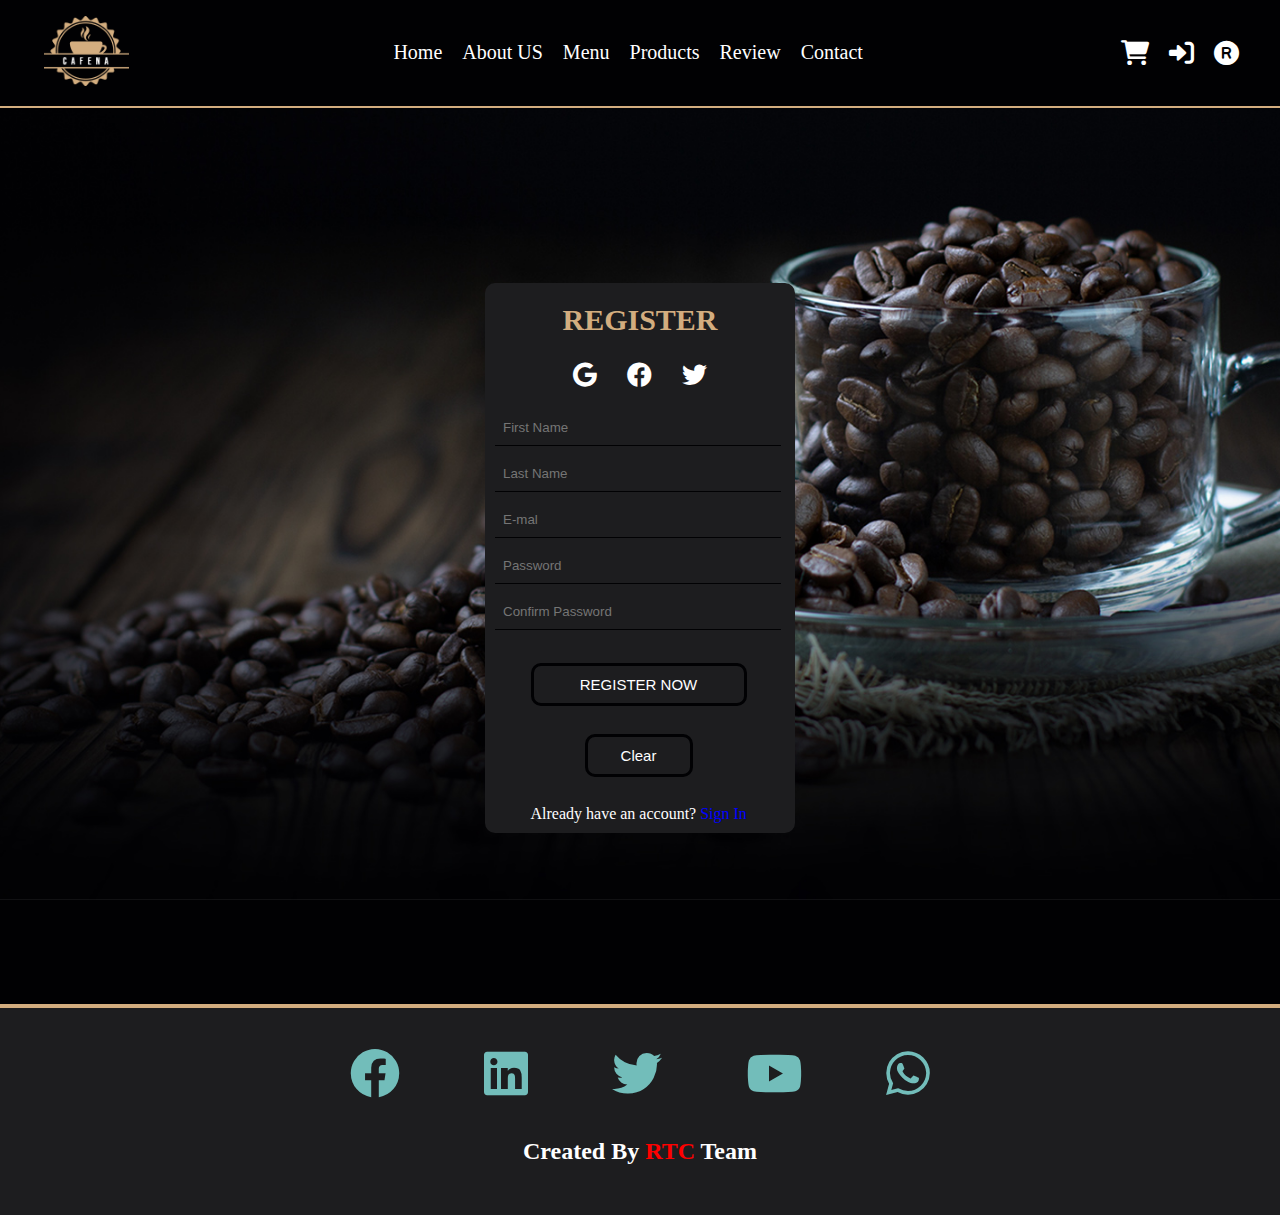
<file: HTML/register.html>
<!DOCTYPE html>
<html lang="en">

<head>
    <meta charset="UTF-8">
    <meta name="description" content="This is our coffee shop store, Discover the best coffee drinks">
    <meta name="viewport" content="width=device-width, initial-scale=1.0">
    <link rel="stylesheet" href="../CSS/all.min.css">

    <title>Register</title>
    <link rel="stylesheet" href="../CSS/register.css">
</head>

<body>
    <!--Start Header Bar-->
    <header>

        <div class="container">
            <a href="../index.html" class="logo"><img src="../images/logo.png" alt=""></a>

            <nav class="nav">

                <ul>
                    <li><a href="../index.html" target="_blank">Home</a></li>
                    <li><a href="about.html" target="_blank">About US</a></li>
                    <li><a href="menu.html " target="_blank">Menu</a></li>
                    <li><a href="products.html" target="_blank">Products</a></li>
                    <li><a href="review.html" target="_blank">Review</a></li>
                    <li><a href="contact.html" target="_blank">Contact</a></li>

                </ul>
            </nav>
            <div class="icons">
                <ul>
                    <li><a href="cart.html" target="_blank"><i class="fa-solid fa-cart-shopping"></i></a></li>
                    <li><a href="login.html" target="_blank"><i class="fa-solid fa-right-to-bracket"></i></a></li>
                    <li><a href="register.html " target="_blank"><i class="fa-solid fa-registered"></i></a></li>
                    <div class="menu-btn"><i class="fa-solid fa-bars"></i></div>
                </ul>

            </div>

        </div>

    </header>
    <!--End Header Bar-->

    <!-- Start Register -->
    <section class="reg-container">
        <div class="form">
            <h1 class="heading"> <span>Register</span></h1>
            <div class="social-icons">

                <a href="https://www.google.com/"><i class="fa-brands fa-google"></i></a>
                <a href="https://www.facebook.com/"><i class="fa-brands fa-facebook"></i></a>
                <a href="https://twitter.com/"><i class="fa-brands fa-twitter"></i></a>
            </div>
            <form action="">
                <input type="text" class="input-field" placeholder="First Name" required>
                <input type="text" class="input-field" placeholder="Last Name" required>
                <input type="email" class="input-field" placeholder="E-mal" required>
                <input type="password" class="input-field" placeholder="Password" required>
                <input type="password" class="input-field" placeholder="Confirm Password" required>
                <button type="submit" class="submit-btn"> REGISTER NOW</button>
                <button type="reset" class="reset-btn">Clear</button>
                <p>Already have an account? <span><a href="login.html">Sign In</a></span></p>
            </form>
        </div>

    </section>
    <!-- end Register -->

    <!-- Start Footer -->
    <footer>

        <div class="social">
            <a href="https://www.facebook.com/"><i class="fa-brands fa-facebook"></i></a>
            <a href="https://www.linkedin.com/"><i class="fa-brands fa-linkedin"></i></a>
            <a href="https://twitter.com/"><i class="fa-brands fa-twitter"></i></a>
            <a href="https://www.youtube.com/"><i class="fa-brands fa-youtube"></i></a>
            <a href="https://www.whatsapp.com/"><i class="fa-brands fa-whatsapp"></i></a>
        </div>
        <div class="creators">
            <h2>Created By <span><a href="#">RTC</a></span> Team</h2>
        </div>
    </footer>
    <!-- End Footer -->

    <script type="text/javascript" src="../JS/script.js"></script>
</body>

</html>
</file>
<file: CSS/about.css>
:root {
  background-color: #010103;
}
* {
  margin: 0;
  padding: 0;
  box-sizing: border-box;
}

header .container {
  display: flex;
  justify-content: space-between;
  align-items: center;
  position: relative;
  border-bottom: 2px #d3ad7f solid;
}
header .logo img {
  height: 70px;
  margin-left: 30%;
  margin-top: 11%;
  margin-bottom: 11%;
  padding-right: 60px;
}
header nav {
  display: flex;
  justify-content: center;
  align-items: center;
}

header nav ul {
  display: flex;
  list-style: none;
}
header nav ul li a {
  display: block;
  color: white;
  text-decoration: none;
  font-size: 20px;
  transition: all 0.5s ease;
  padding: 10px 10px;
}
header .container nav ul li a.active,
header .container nav ul li a:hover {
  color: #d29142;
}
/* Start icons */
.icons {
  display: flex;
  justify-content: flex-end;
  align-items: center;
  margin-right: 30px;
}
.icons ul {
  display: flex;
  list-style: none;
}
.icons ul li a i {
  color: white;
  font-size: 25px;
  padding: 10px 10px;
  transition: linear 0.4s;
}
.icons ul li a i:hover {
  color: #d29142;
  transform: scale(1.4);
  padding-bottom: 5px;
}
.menu-btn {
  font-size: 35px;
  color: white;
  cursor: pointer;
  display: none;
}
/* ============================= */

@media (max-width: 900px) {
  .menu-btn {
    display: block;
  }
  .slider {
    display: none;
  }
  nav ul {
    position: absolute;
    top: 100%;
    right: 500%;
    width: 270px;
    height: 425px;
    background: #282829;
    display: flex;
    flex-direction: column;
    justify-content: flex-start;
    border-radius: 10px;
    z-index: 1000;
  }
  .menu-btn {
    margin-left: 10%;
    transition: linear 0.4s;
  }
  .menu-btn:hover {
    color: #d29142;
    transform: scale(1.4);
    padding-bottom: 5px;
  }
  nav ul a {
    display: block;
    margin: 12px 0;
    padding: 0px 25px;
    transition: all 0.5s ease;
  }
  nav ul a:hover {
    color: #d29142;
  }
  nav ul a.active {
    color: #d29142;
  }
  nav ul.open {
    right: 2%;
  }
}
/* start about */
section {
  padding: 32px 7%;
}
.heading {
  text-align: center;
  color: #fff;
  text-transform: uppercase;
  padding-top: 5%;
  padding-bottom: 50px;
  font-size: 80px;
}

.heading span {
  color: #d3ad7f;
  text-transform: uppercase;
}

.about-container {
  min-height: 100vh;
  display: flex;
  align-items: center;
  justify-content: center;
}
.about-container .box {
  background-color: #282829;
  color: white;
  box-shadow: rgba(100, 100, 111, 0.2) 0 7px 29px 0;
  border-radius: 10px;
  padding: 50px;
  margin: 10px 0;
  max-width: 95%;
  display: flex;
  align-items: center;
  gap: 35px;
}
.img-container {
  width: 450px;
  max-width: 100%;
}
.img-container img {
  width: 100%;
}
.box .info {
  width: 450px;
  max-width: 100%;
}
.box .info p {
  margin: 20px 0;
  line-height: 1.6;
}
@media (max-width: 900px) {
  .box {
    flex-direction: column;
  }
}
/* end about */
/* ================================== */

/* Satrt Footer */
footer {
  background-color: #1d1d1f;
  height: auto;
}
.social {
  display: block;
  text-align: center;
  border-top: 4px #d3ad7f solid;
  margin-top: -4px;
}
.social a i {
  margin: 40px;
  font-size: 50px;
  color: rgb(114, 189, 186);
  transition: linear 0.3s;
}
.social a i:hover {
  color: #d29142;
  transform: scale(1.2);
}
.creators {
  display: flex;
  justify-content: center;
  align-items: center;
  position: relative;
  padding-bottom: 50px;
  text-align: center;
  color: white;
}
footer .creators span a {
  color: rgb(255, 0, 0);
  text-decoration: none;
  transition: linear 0.3s;
}
footer .creators span a:hover {
  color: #c97106;
}
/* End Footer */

/* Satrt Footer */
footer {
  background-color: #1d1d1f;
  height: auto;
}
.social {
  display: block;
  text-align: center;
  border-top: 4px #d3ad7f solid;
  margin-top: -4px;
}
.social a i {
  margin: 40px;
  font-size: 50px;
  color: rgb(114, 189, 186);
  transition: linear 0.3s;
}
.social a i:hover {
  color: #d29142;
  transform: scale(1.2);
}
.creators {
  display: flex;
  justify-content: center;
  align-items: center;
  position: relative;
  padding-bottom: 50px;
  text-align: center;
  color: white;
}
footer .creators span a {
  color: rgb(255, 0, 0);
  text-decoration: none;
  transition: linear 0.3s;
}
footer .creators span a:hover {
  color: #c97106;
}
/* End Footer */
</file>
<file: CSS/product.css>
:root {
  background-color: #010103;
}
* {
  margin: 0;
  padding: 0;
}

header .container {
  display: flex;
  justify-content: space-between;
  align-items: center;
  position: relative;
  border-bottom: 2px #d3ad7f solid;
}
header .logo img {
  height: 70px;
  margin-left: 30%;
  margin-top: 11%;
  margin-bottom: 11%;
  padding-right: 60px;
}
header nav {
  display: flex;
  justify-content: center;
  align-items: center;
}

header nav ul {
  display: flex;
  list-style: none;
}
header nav ul li a {
  display: block;
  color: white;
  text-decoration: none;
  font-size: 20px;
  transition: all 0.5s ease;
  padding: 10px 10px;
}
header .container nav ul li a.active,
header .container nav ul li a:hover {
  color: #d29142;
}
/* Start icons */
.icons {
  display: flex;
  justify-content: flex-end;
  align-items: center;
  margin-right: 30px;
}
.icons ul {
  display: flex;
  list-style: none;
}
.icons ul li a i {
  color: white;
  font-size: 25px;
  padding: 10px 10px;
  transition: linear 0.4s;
}
.icons ul li a i:hover {
  color: #d29142;
  transform: scale(1.4);
  padding-bottom: 5px;
}
.menu-btn {
  font-size: 35px;
  color: white;
  cursor: pointer;
  display: none;
}
/* ============================= */

@media (max-width: 900px) {
  .menu-btn {
    display: block;
  }
  .slider {
    display: none;
  }
  nav ul {
    position: absolute;
    top: 100%;
    right: 500%;
    width: 270px;
    height: 425px;
    background: #282829;
    display: flex;
    flex-direction: column;
    justify-content: flex-start;
    border-radius: 10px;
    z-index: 1000;
  }
  .menu-btn {
    margin-left: 10%;
    transition: linear 0.4s;
  }
  .menu-btn:hover {
    color: #d29142;
    transform: scale(1.4);
    padding-bottom: 5px;
  }
  nav ul a {
    display: block;
    margin: 12px 0;
    padding: 0px 25px;
    transition: all 0.5s ease;
  }
  nav ul a:hover {
    color: #d29142;
  }
  nav ul a.active {
    color: #d29142;
  }
  nav ul.open {
    right: 2%;
  }
}
/* ================================== */
/* start Products */
.heading {
  text-align: center;
  color: #fff;
  text-transform: uppercase;
  padding-top: 5%;
  padding-bottom: 50px;
  font-size: 80px;
}
.heading span {
  color: #d3ad7f;
  text-transform: uppercase;
}
@media (max-width: 800px) {
  .heading {
    font-size: 22px;
  }
}
.prod-container {
  width: 90%;
  padding: 15px;
  margin-left: auto;
  margin-right: auto;
  display: grid;
  justify-content: center;
  grid-template-columns: repeat(auto-fill, minmax(250px, auto));
  gap: 35px;
}
.box {
  background-color: #282829;
  border-radius: 10px;
  overflow: hidden;
  display: flex;
  flex-direction: column;
  align-items: center;
  text-align: center;
  gap: 18px;
  box-shadow: rgba(100, 100, 111, 0.2) 0 7px 29px 0;
  color: white;
}
.box img {
  width: 80%;
  height: 300px;
  padding-top: 10px;
}
.box img:hover {
  opacity: 0.55;
}
.box h2 {
  font-size: 20px;
}
.box p {
  padding: 0 20px;
  font-size: 14px;
  line-height: 1.3;
  color: #fff;
  height: 100px;
}
.box span {
  font-weight: 800;
  font-size: 18px;
}
.box .rate {
  color: #d29142;
  font-size: 12px;
}
.box .links {
  margin-bottom: 25px;
}
.box .links a {
  text-decoration: none;
  background-color: #fff;
  color: #010103;
  display: inline-block;
  padding: 10px 15px;
  font-weight: 600;
  font-size: 15px;
  transition: linear 0.4s;
}

.box .links a i {
  margin-right: 10px;
}
.box .links a:hover {
  background-color: #d29142;
}

/* End Products */

/* Satrt Footer */
footer {
  background-color: #1d1d1f;
  height: auto;
}
.social {
  display: block;
  text-align: center;
  border-top: 4px #d3ad7f solid;
  margin-top: -4px;
}
.social a i {
  margin: 40px;
  font-size: 50px;
  color: rgb(114, 189, 186);
  transition: linear 0.3s;
}
.social a i:hover {
  color: #d29142;
  transform: scale(1.2);
}
.creators {
  display: flex;
  justify-content: center;
  align-items: center;
  position: relative;
  padding-bottom: 50px;
  text-align: center;
  color: white;
}
footer .creators span a {
  color: rgb(255, 0, 0);
  text-decoration: none;
  transition: linear 0.3s;
}
footer .creators span a:hover {
  color: #c97106;
}
/* End Footer */
</file>
<file: CSS/cart.css>
:root {
  background-color: #010103;
}
* {
  margin: 0;
  padding: 0;
}

header .container {
  display: flex;
  justify-content: space-between;
  align-items: center;
  position: relative;
  border-bottom: 2px #d3ad7f solid;
}
header .logo img {
  height: 70px;
  margin-left: 30%;
  margin-top: 11%;
  margin-bottom: 11%;
  padding-right: 60px;
}
header nav {
  display: flex;
  justify-content: center;
  align-items: center;
}

header nav ul {
  display: flex;
  list-style: none;
}
header nav ul li a {
  display: block;
  color: white;
  text-decoration: none;
  font-size: 20px;
  transition: all 0.5s ease;
  padding: 10px 10px;
}
header .container nav ul li a.active,
header .container nav ul li a:hover {
  color: #d29142;
}
/* Start icons */
.icons {
  display: flex;
  justify-content: flex-end;
  align-items: center;
  margin-right: 30px;
}
.icons ul {
  display: flex;
  list-style: none;
}
.icons ul li a i {
  color: white;
  font-size: 25px;
  padding: 10px 10px;
  transition: linear 0.4s;
}
.icons ul li a i:hover {
  color: #d29142;
  transform: scale(1.4);
  padding-bottom: 5px;
}
.menu-btn {
  font-size: 35px;
  color: white;
  cursor: pointer;
  display: none;
}
/* ============================= */

@media (max-width: 900px) {
  .menu-btn {
    display: block;
  }
  .slider {
    display: none;
  }
  nav ul {
    position: absolute;
    top: 100%;
    right: 500%;
    width: 270px;
    height: 425px;
    background: #282829;
    display: flex;
    flex-direction: column;
    justify-content: flex-start;
    border-radius: 10px;
    z-index: 1000;
  }
  .menu-btn {
    margin-left: 10%;
    transition: linear 0.4s;
  }
  .menu-btn:hover {
    color: #d29142;
    transform: scale(1.4);
    padding-bottom: 5px;
  }
  nav ul a {
    display: block;
    margin: 12px 0;
    padding: 0px 25px;
    transition: all 0.5s ease;
  }
  nav ul a:hover {
    color: #d29142;
  }
  nav ul a.active {
    color: #d29142;
  }
  nav ul.open {
    right: 2%;
  }
}
/* ============================================ */
/* Start cart */
.cart-container {
  max-width: 1000px;
  margin: 0 auto;
  color: white;
}

.cart-container h1 {
  text-align: center;
  color: #fff;
  text-transform: uppercase;
  padding: 30px 0;
}

.cart-container h1 span {
  color: #d29142;
  text-transform: uppercase;
}
.project {
  display: flex;
}
.shop {
  flex: 75%;
}
.box {
  display: flex;
  width: 100%;
  height: 200px;
  overflow: hidden;
  margin-bottom: 20px;
  background-color: #282829;
  transition: linear 0.4s;
  box-shadow: rgba(100, 100, 111, 0.2) 0 7px 29px 0;
}
.box:hover {
  transform: scale(1.02);
}
.box img {
  width: 300px;
  height: 200px;
}
.content {
  padding: 20px;
  position: relative;
  width: 100%;
}
.content h3 {
  margin-bottom: 30px;
}
.content h4 {
  margin-bottom: 50px;
}
.area-btn {
  position: absolute;
  bottom: 20px;
  right: 20px;
  padding: 10px 25px;
  background-color: #fff;
  color: black;
  cursor: pointer;
  border-radius: 10px;
  transition: linear 0.2s;
}
.area-btn i,
.right-bar i {
  margin-right: 5px;
}

.area-btn:hover {
  background-color: #d29142;
  color: white;
}
.unit input {
  width: 50px;
  padding: 8px;
  text-align: center;
}
.right-bar {
  flex: 25%;
  margin-left: 20px;
  margin-right: 20px;
  padding: 20px;
  height: max-content;
  border-radius: 5px;
  background-color: #282829;
  box-shadow: rgba(100, 100, 111, 0.2) 0 7px 29px 0;
}
.right-bar hr {
  margin-bottom: 25px;
}
.right-bar p {
  display: flex;
  justify-content: space-between;
  font-size: 20px;
  margin-bottom: 30px;
}
.right-bar a {
  background-color: #fff;
  color: black;
  text-decoration: none;
  display: block;
  text-align: center;
  height: 40px;
  line-height: 40px;
  font-weight: 900;
  transition: linear 0.2s;
}
.right-bar a:hover {
  background-color: #d29142;
  color: white;
}
@media (max-width: 700px) {
  .content h3 {
    margin-bottom: 15px;
  }
  .content h4 {
    margin-bottom: 20px;
  }
  .btn2 {
    display: none;
  }
  .box {
    height: 150px;
    margin-right: 10px;
    margin-left: 10px;
    max-width: 95%;
  }
  .box img {
    height: 150px;
    width: 200px;
  }
  .area-btn {
    top: 10px;
    right: 10px;
    height: max-content;
  }
}
@media (max-width: 900px) {
  .project {
    flex-direction: column;
  }
  .right-bar {
    margin-bottom: 20px;
  }
  .box {
    height: 150px;
    margin-right: 10px;
    margin-left: 10px;
    max-width: 95%;
  }
}

/* End cart */
</file>
<file: CSS/contact.css>
:root {
  background-color: #010103;
}
* {
  margin: 0;
  padding: 0;
}

header .container {
  display: flex;
  justify-content: space-between;
  align-items: center;
  position: relative;
  border-bottom: 2px #d3ad7f solid;
}
header .logo img {
  height: 70px;
  margin-left: 30%;
  margin-top: 11%;
  margin-bottom: 11%;
  padding-right: 60px;
}
header nav {
  display: flex;
  justify-content: center;
  align-items: center;
}

header nav ul {
  display: flex;
  list-style: none;
}
header nav ul li a {
  display: block;
  color: white;
  text-decoration: none;
  font-size: 20px;
  transition: all 0.5s ease;
  padding: 10px 10px;
}
header .container nav ul li a.active,
header .container nav ul li a:hover {
  color: #d29142;
}
/* Start icons */
.icons {
  display: flex;
  justify-content: flex-end;
  align-items: center;
  margin-right: 30px;
}
.icons ul {
  display: flex;
  list-style: none;
}
.icons ul li a i {
  color: white;
  font-size: 25px;
  padding: 10px 10px;
  transition: linear 0.4s;
}
.icons ul li a i:hover {
  color: #d29142;
  transform: scale(1.4);
  padding-bottom: 5px;
}
.menu-btn {
  font-size: 35px;
  color: white;
  cursor: pointer;
  display: none;
}
/* ============================= */
@media (max-width: 900px) {
  .menu-btn {
    display: block;
  }
  nav ul {
    position: absolute;
    top: 100%;
    right: -200%;
    width: 270px;
    height: 425px;
    background: #010103;
    display: flex;
    flex-direction: column;
    justify-content: flex-start;
    border-radius: 10px;
  }
  .menu-btn {
    margin-left: 10%;
    transition: linear 0.4s;
  }
  .menu-btn:hover {
    color: #d29142;
    transform: scale(1.4);
    padding-bottom: 5px;
  }
  nav ul a {
    display: block;
    margin: 12px 0;
    padding: 0px 25px;
    transition: all 0.5s ease;
  }
  nav ul a:hover {
    color: #d29142;
  }
  nav ul a.active {
    color: #d29142;
  }
  nav ul.open {
    right: 2%;
  }
}

/* ================================== */
.contact .row {
  display: flex;
  background: #13131a;
  flex-wrap: wrap;
  gap: 40px;
}

.contact .row .map {
  flex: 1 1 250px;
  width: 100%;
  object-fit: cover;
}
.row form {
  flex: 1 1 50px;
  padding: 10px 3px;
  text-align: center;
}

.row form h3 {
  text-transform: uppercase;
  font-size: 50px;
  color: rgba(215, 195, 13, 0.749);
}

.row form .inputBox {
  display: flex;
  align-items: center;
  margin-top: 6px;
  margin-bottom: 50px;
  background: #010103;
  border: 1px solid rgba(113, 113, 99, 0.916);
}

.row form .inputBox span {
  color: #fff;
  font-size: 30px;
  padding-left: 20px;
  padding-right: 20px;
}

.row form .inputBox input {
  width: 100%;
  padding: 4px;
  padding-top: 5px;
  font-size: 30px;
  color: #fff;
  text-transform: none;
  background: none;
}
.contact .row .btn {
  border-radius: 8px;
  background-color: rgba(241, 219, 21, 0.751);
  text-align: center;
  font-family: "Franklin Gothic Medium", "Arial Narrow", Arial, sans-serif;
  color: white;
  font-size: 30px;
  text-transform: capitalize;
  padding: 10px;
}
.con-container {
  padding: 30px;
}
</file>
<file: CSS/login.css>
:root {
  background-color: #010103;
}
* {
  margin: 0;
  padding: 0;
}

header .container {
  display: flex;
  justify-content: space-between;
  align-items: center;
  position: relative;
  border-bottom: 2px #d3ad7f solid;
}
header .logo img {
  height: 70px;
  margin-left: 30%;
  margin-top: 11%;
  margin-bottom: 11%;
  padding-right: 60px;
}
header nav {
  display: flex;
  justify-content: center;
  align-items: center;
}

header nav ul {
  display: flex;
  list-style: none;
}
header nav ul li a {
  display: block;
  color: white;
  text-decoration: none;
  font-size: 20px;
  transition: all 0.5s ease;
  padding: 10px 10px;
}
header .container nav ul li a.active,
header .container nav ul li a:hover {
  color: #d29142;
}
/* Start icons */
.icons {
  display: flex;
  justify-content: flex-end;
  align-items: center;
  margin-right: 30px;
}
.icons ul {
  display: flex;
  list-style: none;
}
.icons ul li a i {
  color: white;
  font-size: 25px;
  padding: 10px 10px;
  transition: linear 0.4s;
}
.icons ul li a i:hover {
  color: #d29142;
  transform: scale(1.4);
  padding-bottom: 5px;
}
.menu-btn {
  font-size: 35px;
  color: white;
  cursor: pointer;
  display: none;
}
/* ============================= */

@media (max-width: 900px) {
  .menu-btn {
    display: block;
  }
  .slider {
    display: none;
  }
  nav ul {
    position: absolute;
    top: 100%;
    right: 500%;
    width: 270px;
    height: 425px;
    background: #282829;
    display: flex;
    flex-direction: column;
    justify-content: flex-start;
    border-radius: 10px;
    z-index: 1000;
  }
  .menu-btn {
    margin-left: 10%;
    transition: linear 0.4s;
  }
  .menu-btn:hover {
    color: #d29142;
    transform: scale(1.4);
    padding-bottom: 5px;
  }
  nav ul a {
    display: block;
    margin: 12px 0;
    padding: 0px 25px;
    transition: all 0.5s ease;
  }
  nav ul a:hover {
    color: #d29142;
  }
  nav ul a.active {
    color: #d29142;
  }
  nav ul.open {
    right: 2%;
  }
}

/* ================================== */

/* start register */
.reg-container {
  background-image: url(../images/home-img.jpg);
  height: 100vh;
  background-attachment: fixed;
  background-position: center;
  background-size: cover;
  display: flex;
  justify-content: center;
  align-items: center;
}

.reg-container .form {
  width: 300px;
  height: max-content;
  background-color: #1d1d1f;
  position: relative;
  margin: 6% auto;
  padding: 5px;
  border-radius: 10px;
}

.reg-container .form .heading {
  text-align: center;
  color: white;
  text-transform: uppercase;
  padding-top: 5%;
  padding-bottom: 10px;
  font-size: 30px;
}

.reg-container .form .heading span {
  color: #d3ad7f;
  text-transform: uppercase;
}

/* social styling */

.social-icons {
  display: flex;
  align-items: center;
  justify-content: center;
}
.social-icons a {
  font-size: 25px;
  color: white;
  transition: linear 0.3s;
  padding: 5%;
}
.social-icons a:hover {
  color: #c97106;
}
/* Form styling */
form {
  position: relative;
  width: 270px;
}
form .input-field {
  width: 100%;
  padding: 10px 8px;
  margin: 5px;
  border: 0;
  border-bottom: 1px solid #010103;
  outline: none;
  background: transparent;
  color: white;
}

.submit-btn {
  width: 80%;
  padding: 10px 30px;
  display: block;
  cursor: pointer;
  background: transparent;
  border: 3px solid #010103;
  border-radius: 10px;
  transition: linear 0.3s;
  margin: 28px 15%;
  color: white;
  font-size: 15px;
  font-family: sans-serif;
}

.reset-btn {
  width: 40%;
  padding: 10px 30px;
  display: block;
  cursor: pointer;
  background: transparent;
  border: 3px solid #010103;
  border-radius: 10px;
  transition: linear 0.3s;
  margin: 28px 35%;
  color: white;
  font-size: 15px;
  font-family: sans-serif;
}
.submit-btn:hover,
.reset-btn:hover {
  background-color: #c97106;
}
.form p {
  color: white;
  margin-left: 15%;
  margin-bottom: 5px;
}
.form p span a {
  text-decoration: none;
  color: blue;
}

/* end register */

/* Satrt Footer */
footer {
  background-color: #1d1d1f;
  height: auto;
}
.social {
  display: block;
  text-align: center;
  border-top: 4px #d3ad7f solid;
  margin-top: -4px;
}
.social a i {
  margin: 40px;
  font-size: 50px;
  color: rgb(114, 189, 186);
  transition: linear 0.3s;
}
.social a i:hover {
  color: #d29142;
  transform: scale(1.2);
}
.creators {
  display: flex;
  justify-content: center;
  align-items: center;
  position: relative;
  padding-bottom: 50px;
  text-align: center;
  color: white;
}
footer .creators span a {
  color: rgb(255, 0, 0);
  text-decoration: none;
  transition: linear 0.3s;
}
footer .creators span a:hover {
  color: #c97106;
}
/* End Footer */
</file>
<file: CSS/menu.css>
:root {
  background-color: #010103;
}
* {
  margin: 0;
  padding: 0;
}

header .container {
  display: flex;
  justify-content: space-between;
  align-items: center;
  position: relative;
  border-bottom: 2px #d3ad7f solid;
}
header .logo img {
  height: 70px;
  margin-left: 30%;
  margin-top: 11%;
  margin-bottom: 11%;
  padding-right: 60px;
}
header nav {
  display: flex;
  justify-content: center;
  align-items: center;
}

header nav ul {
  display: flex;
  list-style: none;
}
header nav ul li a {
  display: block;
  color: white;
  text-decoration: none;
  font-size: 20px;
  transition: all 0.5s ease;
  padding: 10px 10px;
}
header .container nav ul li a.active,
header .container nav ul li a:hover {
  color: #d29142;
}
/* Start icons */
.icons {
  display: flex;
  justify-content: flex-end;
  align-items: center;
  margin-right: 30px;
}
.icons ul {
  display: flex;
  list-style: none;
}
.icons ul li a i {
  color: white;
  font-size: 25px;
  padding: 10px 10px;
  transition: linear 0.4s;
}
.icons ul li a i:hover {
  color: #d29142;
  transform: scale(1.4);
  padding-bottom: 5px;
}
.menu-btn {
  font-size: 35px;
  color: white;
  cursor: pointer;
  display: none;
}
/* ============================= */

@media (max-width: 900px) {
  .menu-btn {
    display: block;
  }
  .slider {
    display: none;
  }
  nav ul {
    position: absolute;
    top: 100%;
    right: 500%;
    width: 270px;
    height: 425px;
    background: #282829;
    display: flex;
    flex-direction: column;
    justify-content: flex-start;
    border-radius: 10px;
    z-index: 1000;
  }
  .menu-btn {
    margin-left: 10%;
    transition: linear 0.4s;
  }
  .menu-btn:hover {
    color: #d29142;
    transform: scale(1.4);
    padding-bottom: 5px;
  }
  nav ul a {
    display: block;
    margin: 12px 0;
    padding: 0px 25px;
    transition: all 0.5s ease;
  }
  nav ul a:hover {
    color: #d29142;
  }
  nav ul a.active {
    color: #d29142;
  }
  nav ul.open {
    right: 2%;
  }
}
/* ================================== */
/* start Products */
.heading {
  text-align: center;
  color: #fff;
  text-transform: uppercase;
  padding-top: 5%;
  padding-bottom: 50px;
  font-size: 80px;
}
.heading span {
  color: #d3ad7f;
  text-transform: uppercase;
}
@media (max-width: 800px) {
  .heading {
    font-size: 22px;
  }
}
.prod-container {
  width: 90%;
  padding: 15px;
  margin-left: auto;
  margin-right: auto;
  display: grid;
  justify-content: center;
  grid-template-columns: repeat(auto-fill, minmax(250px, auto));
  gap: 35px;
}
.box {
  background-color: #282829;
  border-radius: 10px;
  overflow: hidden;
  display: flex;
  flex-direction: column;
  align-items: center;
  text-align: center;
  gap: 18px;
  box-shadow: rgba(100, 100, 111, 0.2) 0 7px 29px 0;
  color: white;
}
.box img {
  width: 170px;
  height: 170px;
  padding-top: 10px;
}
.box img:hover {
  opacity: 0.55;
}
.box h2 {
  font-size: 20px;
}
.box p {
  padding: 0 20px;
  font-size: 14px;
  line-height: 1.3;
  color: #fff;
}
.box span {
  font-weight: 800;
  font-size: 18px;
}
.box .rate {
  color: #d29142;
  font-size: 12px;
}
.box .links {
  margin-bottom: 25px;
}
.box .links a {
  text-decoration: none;
  background-color: #fff;
  color: #010103;
  display: inline-block;
  padding: 10px 15px;
  font-weight: 600;
  font-size: 15px;
  transition: linear 0.4s;
}

.box .links a i {
  margin-right: 10px;
}
.box .links a:hover {
  background-color: #d29142;
}

/* End Products */

/* Satrt Footer */
footer {
  background-color: #1d1d1f;
  height: auto;
}
.social {
  display: block;
  text-align: center;
  border-top: 4px #d3ad7f solid;
  margin-top: -4px;
}
.social a i {
  margin: 40px;
  font-size: 50px;
  color: rgb(114, 189, 186);
  transition: linear 0.3s;
}
.social a i:hover {
  color: #d29142;
  transform: scale(1.2);
}
.creators {
  display: flex;
  justify-content: center;
  align-items: center;
  position: relative;
  padding-bottom: 50px;
  text-align: center;
  color: white;
}
footer .creators span a {
  color: rgb(255, 0, 0);
  text-decoration: none;
  transition: linear 0.3s;
}
footer .creators span a:hover {
  color: #c97106;
}
/* End Footer */
</file>
<file: CSS/register.css>
:root {
  background-color: #010103;
}
* {
  margin: 0;
  padding: 0;
}

header .container {
  display: flex;
  justify-content: space-between;
  align-items: center;
  position: relative;
  border-bottom: 2px #d3ad7f solid;
}
header .logo img {
  height: 70px;
  margin-left: 30%;
  margin-top: 11%;
  margin-bottom: 11%;
  padding-right: 60px;
}
header nav {
  display: flex;
  justify-content: center;
  align-items: center;
}

header nav ul {
  display: flex;
  list-style: none;
}
header nav ul li a {
  display: block;
  color: white;
  text-decoration: none;
  font-size: 20px;
  transition: all 0.5s ease;
  padding: 10px 10px;
}
header .container nav ul li a.active,
header .container nav ul li a:hover {
  color: #d29142;
}
/* Start icons */
.icons {
  display: flex;
  justify-content: flex-end;
  align-items: center;
  margin-right: 30px;
}
.icons ul {
  display: flex;
  list-style: none;
}
.icons ul li a i {
  color: white;
  font-size: 25px;
  padding: 10px 10px;
  transition: linear 0.4s;
}
.icons ul li a i:hover {
  color: #d29142;
  transform: scale(1.4);
  padding-bottom: 5px;
}
.menu-btn {
  font-size: 35px;
  color: white;
  cursor: pointer;
  display: none;
}
/* ============================= */

@media (max-width: 900px) {
  .menu-btn {
    display: block;
  }
  .slider {
    display: none;
  }
  nav ul {
    position: absolute;
    top: 100%;
    right: 500%;
    width: 270px;
    height: 425px;
    background: #282829;
    display: flex;
    flex-direction: column;
    justify-content: flex-start;
    border-radius: 10px;
    z-index: 1000;
  }
  .menu-btn {
    margin-left: 10%;
    transition: linear 0.4s;
  }
  .menu-btn:hover {
    color: #d29142;
    transform: scale(1.4);
    padding-bottom: 5px;
  }
  nav ul a {
    display: block;
    margin: 12px 0;
    padding: 0px 25px;
    transition: all 0.5s ease;
  }
  nav ul a:hover {
    color: #d29142;
  }
  nav ul a.active {
    color: #d29142;
  }
  nav ul.open {
    right: 2%;
  }
}

/* ================================== */

/* start register */
.reg-container {
  background-image: url(../images/home-img.jpg);
  height: 100vh;
  background-attachment: fixed;
  background-position: center;
  background-size: cover;
  display: flex;
  justify-content: center;
  align-items: center;
}

.reg-container .form {
  width: 300px;
  height: max-content;
  background-color: #1d1d1f;
  position: relative;
  margin: 6% auto;
  padding: 5px;
  border-radius: 10px;
}

.reg-container .form .heading {
  text-align: center;
  color: white;
  text-transform: uppercase;
  padding-top: 5%;
  padding-bottom: 10px;
  font-size: 30px;
}

.reg-container .form .heading span {
  color: #d3ad7f;
  text-transform: uppercase;
}

/* social styling */

.social-icons {
  display: flex;
  align-items: center;
  justify-content: center;
}
.social-icons a {
  font-size: 25px;
  color: white;
  transition: linear 0.3s;
  padding: 5%;
}
.social-icons a:hover {
  color: #c97106;
}
/* Form styling */
form {
  position: relative;
  width: 270px;
}
form .input-field {
  width: 100%;
  padding: 10px 8px;
  margin: 5px;
  border: 0;
  border-bottom: 1px solid #010103;
  outline: none;
  background: transparent;
  color: white;
}

.submit-btn {
  width: 80%;
  padding: 10px 30px;
  display: block;
  cursor: pointer;
  background: transparent;
  border: 3px solid #010103;
  border-radius: 10px;
  transition: linear 0.3s;
  margin: 28px 15%;
  color: white;
  font-size: 15px;
  font-family: sans-serif;
}

.reset-btn {
  width: 40%;
  padding: 10px 30px;
  display: block;
  cursor: pointer;
  background: transparent;
  border: 3px solid #010103;
  border-radius: 10px;
  transition: linear 0.3s;
  margin: 28px 35%;
  color: white;
  font-size: 15px;
  font-family: sans-serif;
}
.submit-btn:hover,
.reset-btn:hover {
  background-color: #c97106;
}
.form p {
  color: white;
  margin-left: 15%;
  margin-bottom: 5px;
}
.form p span a {
  text-decoration: none;
  color: blue;
}

/* end register */

/* Satrt Footer */
footer {
  background-color: #1d1d1f;
  height: auto;
}
.social {
  display: block;
  text-align: center;
  border-top: 4px #d3ad7f solid;
  margin-top: -4px;
}
.social a i {
  margin: 40px;
  font-size: 50px;
  color: rgb(114, 189, 186);
  transition: linear 0.3s;
}
.social a i:hover {
  color: #d29142;
  transform: scale(1.2);
}
.creators {
  display: flex;
  justify-content: center;
  align-items: center;
  position: relative;
  padding-bottom: 50px;
  text-align: center;
  color: white;
}
footer .creators span a {
  color: rgb(255, 0, 0);
  text-decoration: none;
  transition: linear 0.3s;
}
footer .creators span a:hover {
  color: #c97106;
}
/* End Footer */
</file>
